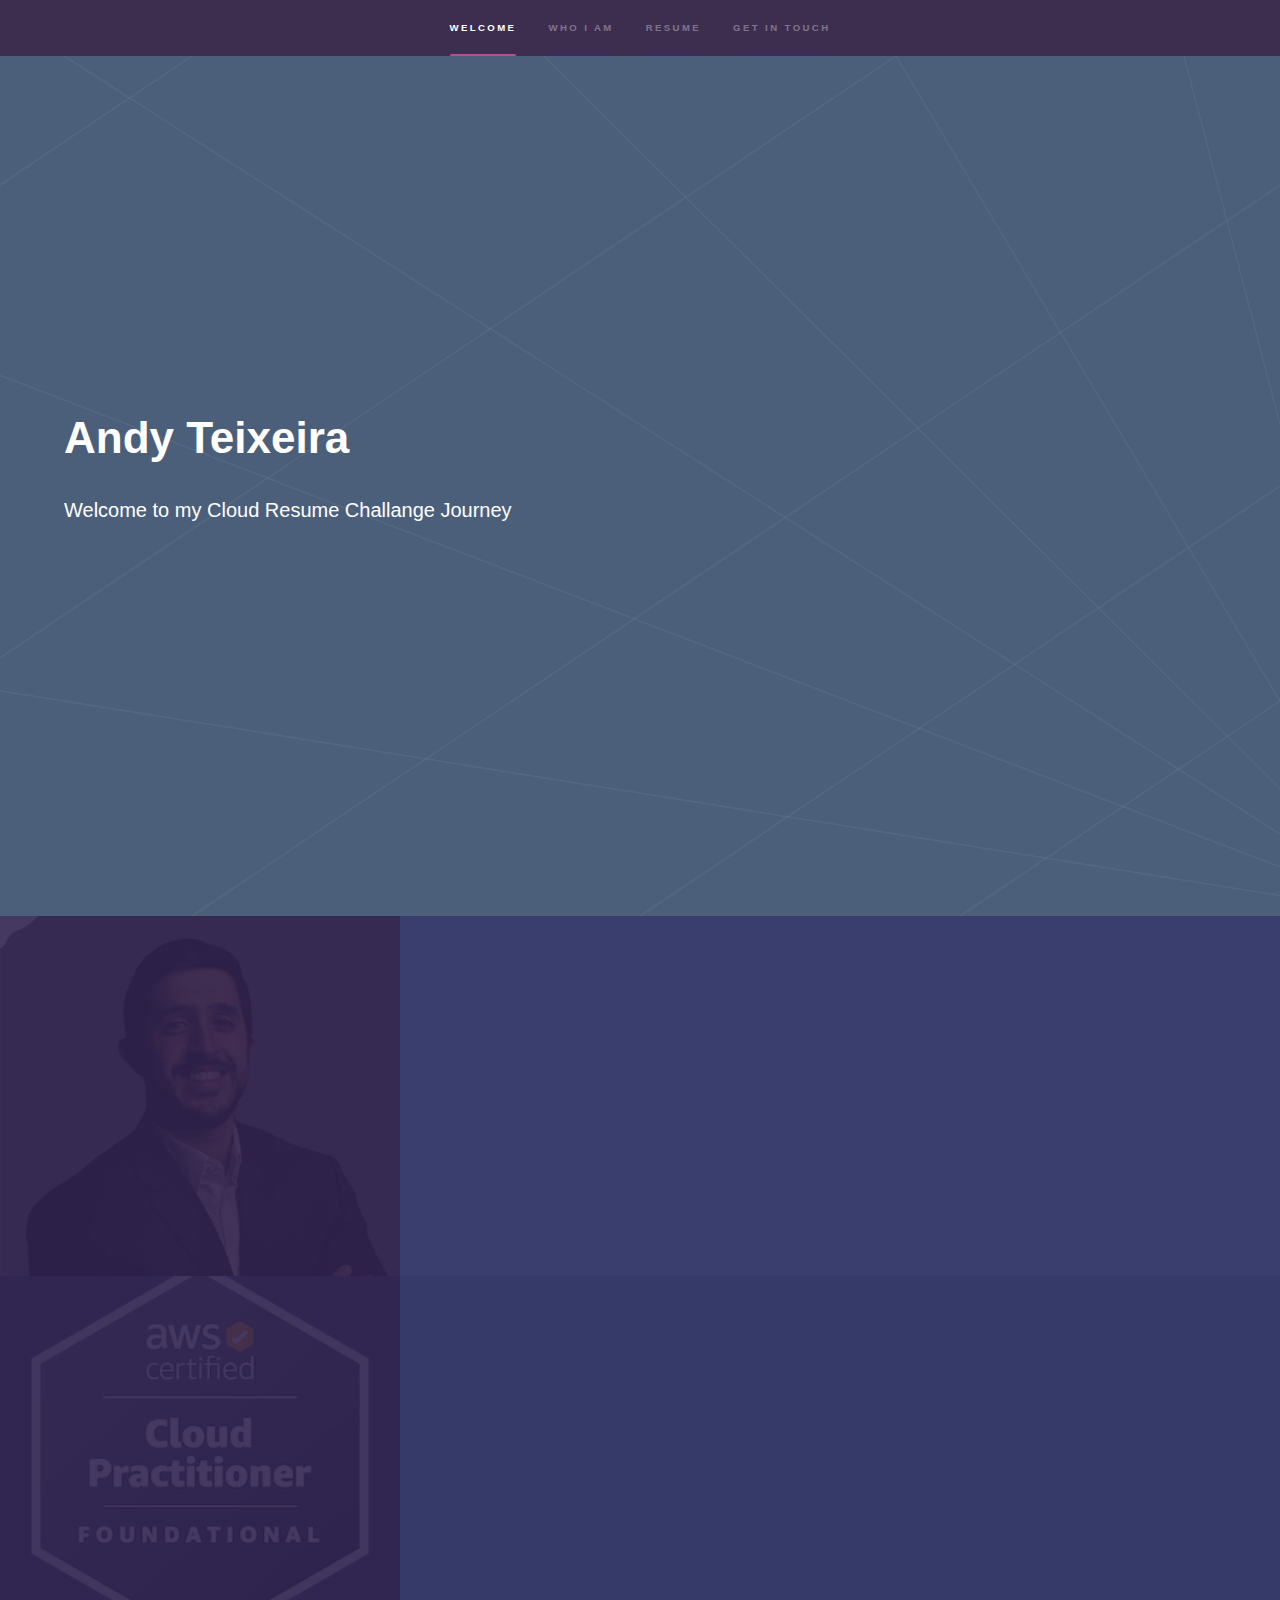
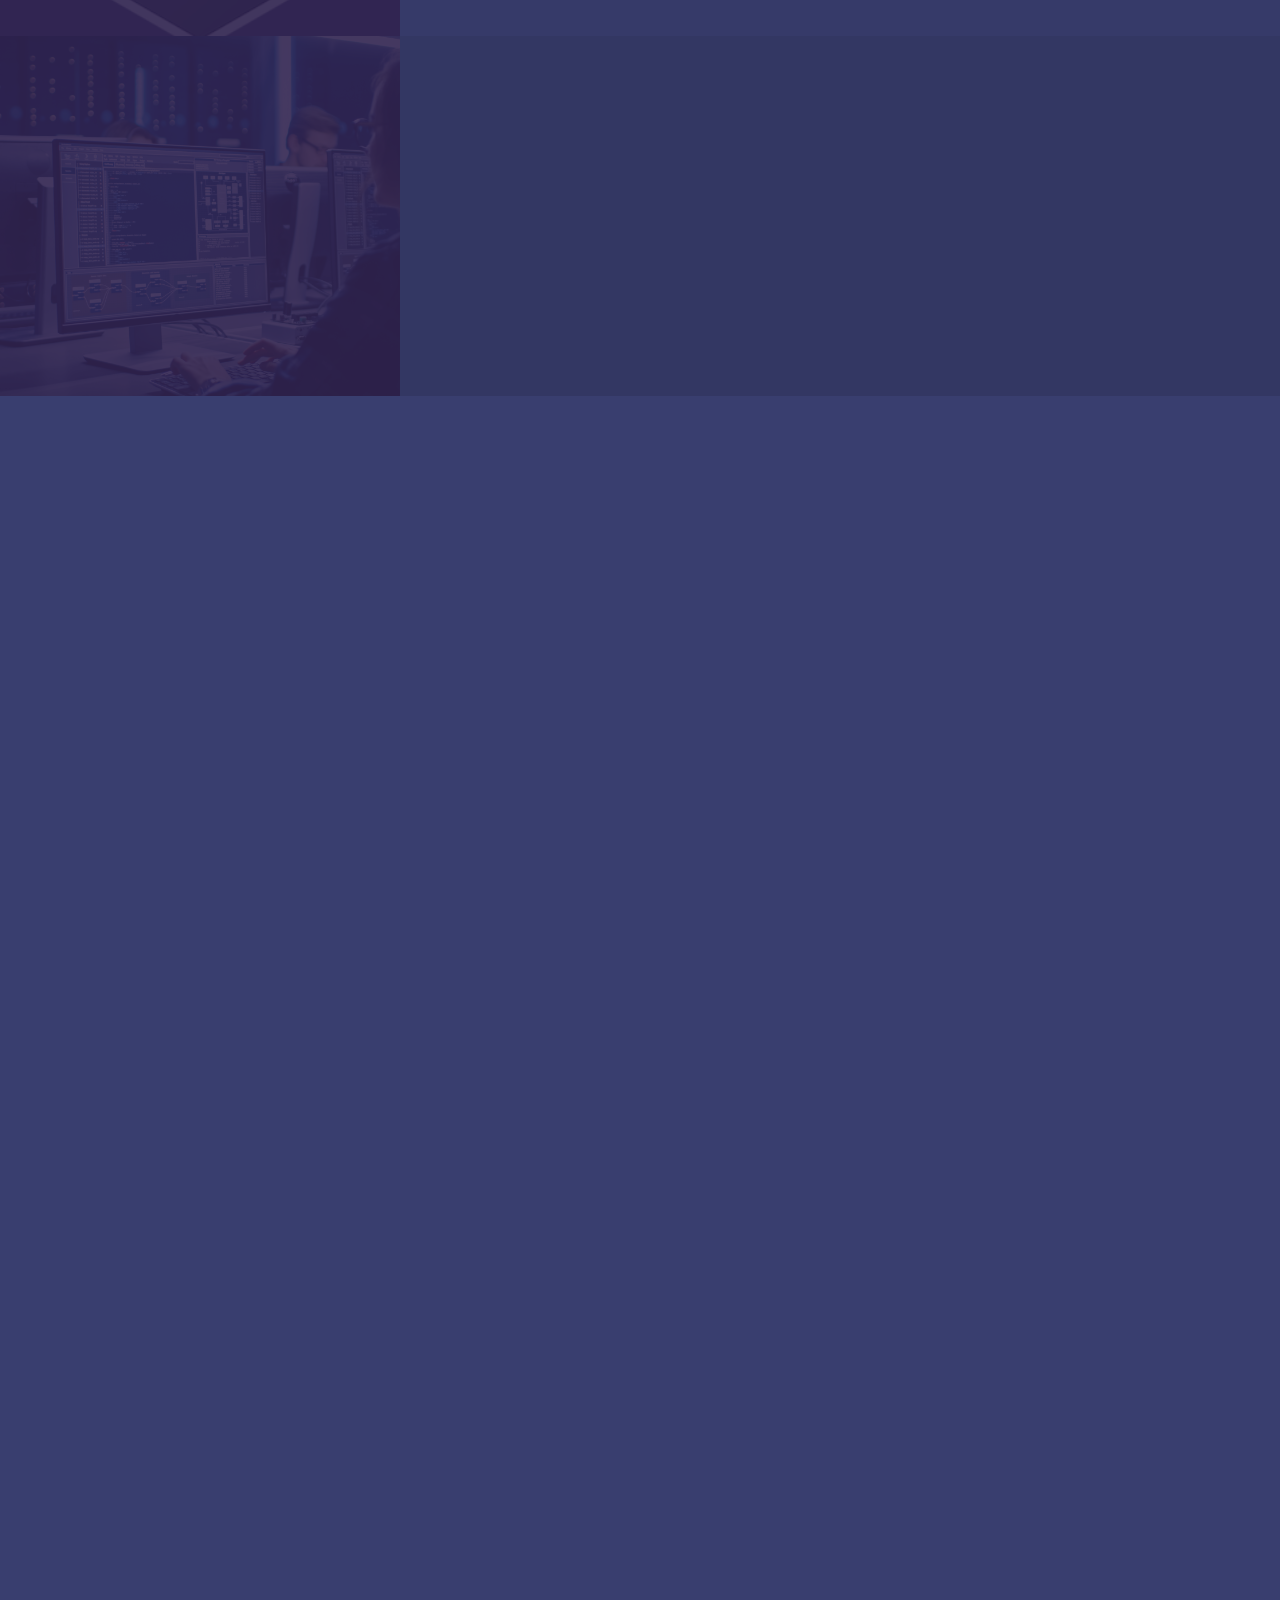
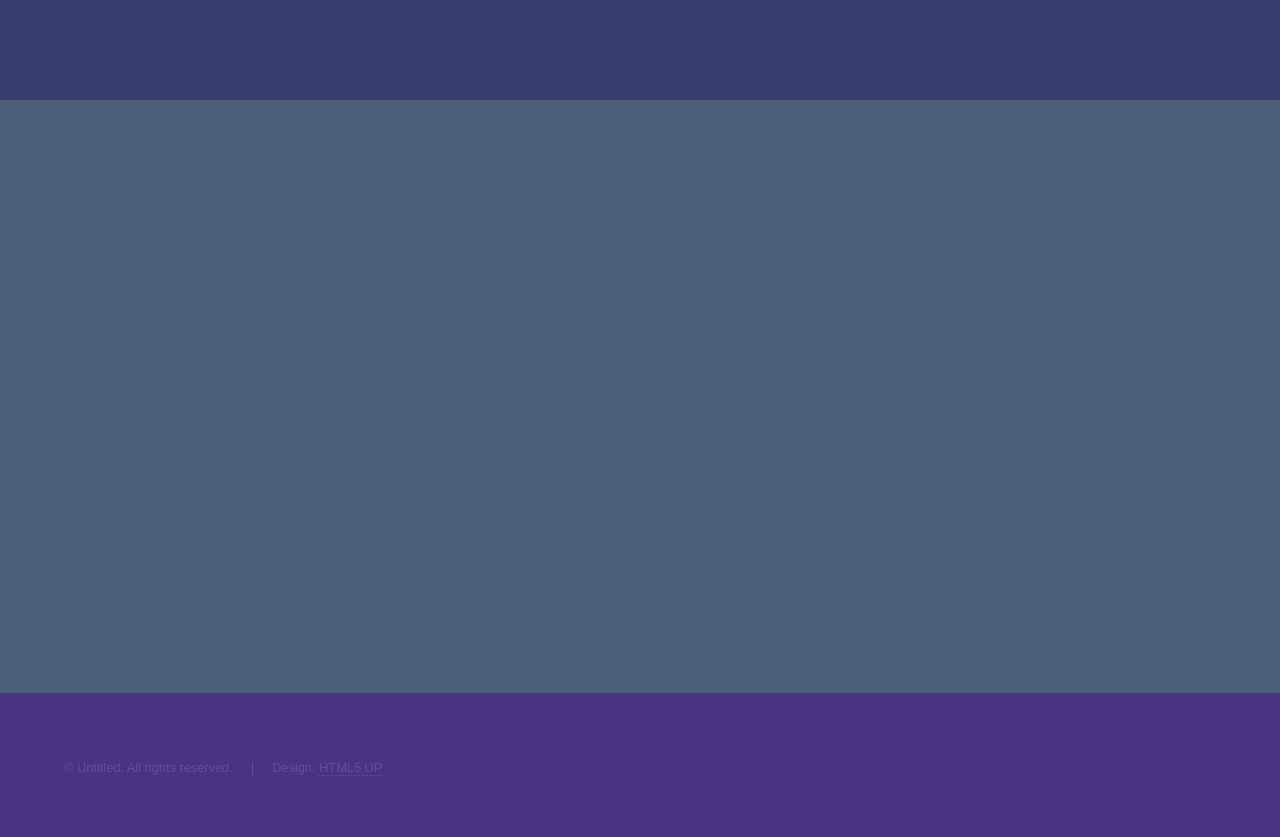
<file: index.html>
<!DOCTYPE HTML>
<!--
	Hyperspace by HTML5 UP
	html5up.net | @ajlkn
	Free for personal and commercial use under the CCA 3.0 license (html5up.net/license)
-->
<html>
	<head>
		<title>Cloud with Andy</title>
		<meta charset="utf-8" />
		<meta name="viewport" content="width=device-width, initial-scale=1, user-scalable=no" />
		<link rel="stylesheet" href="assets/css/main.css" />
		<noscript><link rel="stylesheet" href="assets/css/noscript.css" /></noscript>
	</head>
	<body class="is-preload">

		<!-- Sidebar -->
			<section id="sidebar">
				<div class="inner">
					<nav>
						<ul>
							<li><a href="#intro">Welcome</a></li>
							<li><a href="#one">Who I am</a></li>
							<li><a href="#two">Resume</a></li>
							<li><a href="#three">Get in touch</a></li>
						</ul>
					</nav>
				</div>
			</section>

		<!-- Wrapper -->
			<div id="wrapper">

				<!-- Intro -->
					<section id="intro" class="wrapper style1 fullscreen fade-up">
						<div class="inner">
							<h1>Andy Teixeira</h1>
							<p>Welcome to my Cloud Resume Challange Journey</p>
							<ul class="actions">
								<!-- <li><a href="generic.html" class="button scrolly">Learn more</a></li>-->
							</ul>
						</div>
					</section>

				<!-- One -->
					<section id="one" class="wrapper style2 spotlights">
						<section>
							<a href="#" class="image"><img src="images/pic02.jpg" alt="" data-position="center center" /></a>
							<div class="content">
								<div class="inner">
									<h2>From Security Guard to IT Helpdesk to Cloud Security</h2>
									<p>With 3+ years in IT and over 15 years in customer service, I am making my transition over to Cloud Security</p>
									<ul class="actions">
										<!--<li><a href="generic.html" class="button">Learn more</a></li> -->
									</ul>
								</div>
							</div>
						</section>
						<section>
							<a href="https://www.credly.com/badges/611b1ac8-170c-4abe-8a6a-1a7ada5a5524/public_url" class="image"><img src="images/pic01.jpg" alt="" data-position="center" /></a>
							<div class="content">
								<div class="inner">
									<h2>AWS Certified Cloud Practitioner</h2>
									<p>After a couple months of studying and lots of hard work here is my first of many AWS Certifications</p>
									<ul class="actions">
										<!-- <li><a href="generic.html" class="button">Learn more</a></li> -->
									</ul>
								</div>
							</div>
						</section>
						 <section>
							<a href="https://andyteixeirait.tech/" class="image"><img src="images/pic03.jpg" alt="" data-position="25% 25%" /></a>
							<div class="content">
								<div class="inner">
									<h2>Personal Blog</h2>
									<p> Here is where I will have all of my posts regarding this project</p>
									<ul class="actions">
										<!--<li><a href="generic.html" class="button">Learn more</a></li>-->
									</ul>
								</div>
							</div> 
						</section>
					</section> 

				<!-- Two -->
					<section id="two" class="wrapper style3 fade-up">
						<div class="inner">
							<h2>Resume</h2>
							<p>Here is a quick look at my skills and experience</p>
							<div class="features">
								<section>
									<span class="icon solid major fa-briefcase"></span>
									<h3>Work Experience</h3>
									<p>MBC Managed IT Services - Helpdesk Technician<br>
									   Secure Surveillance (Contract) - Installation Technician <br>
									   De La Salle College- Helpdesk Technician </p>
								</section>
								<section>
									<span class="icon solid major fa-school"></span>
									<h3>Education</h3>
									<p>Police Foundations | Seneca College, King Campus</p>
								</section>
								<section>
									<span class="icon solid major fa-cog"></span>
									<h3>Projects</h3>
									<p> <ul>
										<li>WordPress Website Creation- andyteixeirait.tech</li>
										<li>Cybersecurity Home Lab</li>
										<li>Cloud Resume Challenge</li>
										<li>Python Scripting: Random Password Generator</li>
									   </ul>
									</p>
								</section>
								<section>
									<span class="icon solid major fa-book"></span>
									<h3>Certifications</h3>
									<p>
										<ul>
											<li>AWS Cloud Practitioner</li>
	                                        <li>Certified in Cybersecurity (CC)</li>
											<li>CompTIA A+</li>
											<li>CompTIA Network+</li>
											<li>CompTIA Security+</li>
											<li>Google Cybersecurity Professional</li>
										</ul>
									</p>
									 
								</section>
								<section>
									<span class="icon solid major fa-user"></span>
									<h3>Personal Interests</h3>
									<p>Stand-up comedy, Movies, Sports, fitness/nutrition, self-development</p>
								</section>
								<section>
									<span class="icon major fa-gem"></span>
									<h3>Skills Obtained</h3>
									<p><ul>
										<li>Customer service</li>
										<li>Documentation / Technical writing</li>
										<li>End-User Training</li>
										<li>Microsoft Azure</li>
										<li>Network Troubleshooting</li>
										<li>Problem-solving</li>
										<li>Remote Desktop Support</li>
										<li>Software installation and configuration</li>
										<li>AWS Cloud</li>
										<li>Technical Troubleshooting</li>
										<li>Windows Active Directory</li>
									   </ul>
									</p>
								</section>
							</div>
							<ul class="actions">
								<!--<li><a href="generic.html" class="button">Learn more</a></li>-->
							</ul>
						</div>
					</section>

				<!-- Three -->
					<section id="three" class="wrapper style1 fade-up">
						<div class="inner">
							<h2>Get in Touch</h2>
							<p></p>
							<div class="split style1">
								<section>
									<form method="post" action="#">
										<div class="fields">
											<div class="field half">
												<label for="name">Name</label>
												<input type="text" name="name" id="name" />
											</div>
											<div class="field half">
												<label for="email">Email</label>
												<input type="text" name="email" id="email" />
											</div>
											<div class="field">
												<label for="message">Message</label>
												<textarea name="message" id="message" rows="5"></textarea>
											</div>
										</div>
										<ul class="actions">
											<li><a href="" class="button submit">Send Message</a></li>
										</ul>
									</form>
								</section>
								<section>
									<ul class="contact">
										<li>
											<h3>Address</h3>
											<span>Toronto, ON
											</span>
										</li>
										<li>
											<h3>Email</h3>
											<a href="#">andyteixeira.it@gmail.com</a>
										</li>
										<li>
											<h3></h3>
											<span></span>
										</li>
										<li>
											<h3>Social</h3>
											<ul class="icons">
												<!--<li><a href="#" class="icon brands fa-facebook-f"><span class="label">Facebook</span></a></li> -->
												<li><a href="https://github.com/Anngboy" class="icon brands fa-github"><span class="label">GitHub</span></a></li>
												<!--<li><a href="#" class="icon brands fa-instagram"><span class="label">Instagram</span></a></li> -->
												<li><a href="www.linkedin.com/in/andy-teixeira-586299212" class="icon brands fa-linkedin-in"><span class="label">LinkedIn</span></a></li>
											</ul>
										</li>
									</ul>
								</section>
							</div>
						</div>
					</section>

			</div>

		<!-- Footer -->
			<footer id="footer" class="wrapper style1-alt">
				<div class="inner">
					<ul class="menu">
						<li>&copy; Untitled. All rights reserved.</li><li>Design: <a href="http://html5up.net">HTML5 UP</a></li>
					</ul>
				</div>
			</footer>

		<!-- Scripts -->
			<script src="assets/js/jquery.min.js"></script>
			<script src="assets/js/jquery.scrollex.min.js"></script>
			<script src="assets/js/jquery.scrolly.min.js"></script>
			<script src="assets/js/browser.min.js"></script>
			<script src="assets/js/breakpoints.min.js"></script>
			<script src="assets/js/util.js"></script>
			<script src="assets/js/main.js"></script>

	</body>
</html>
</file>
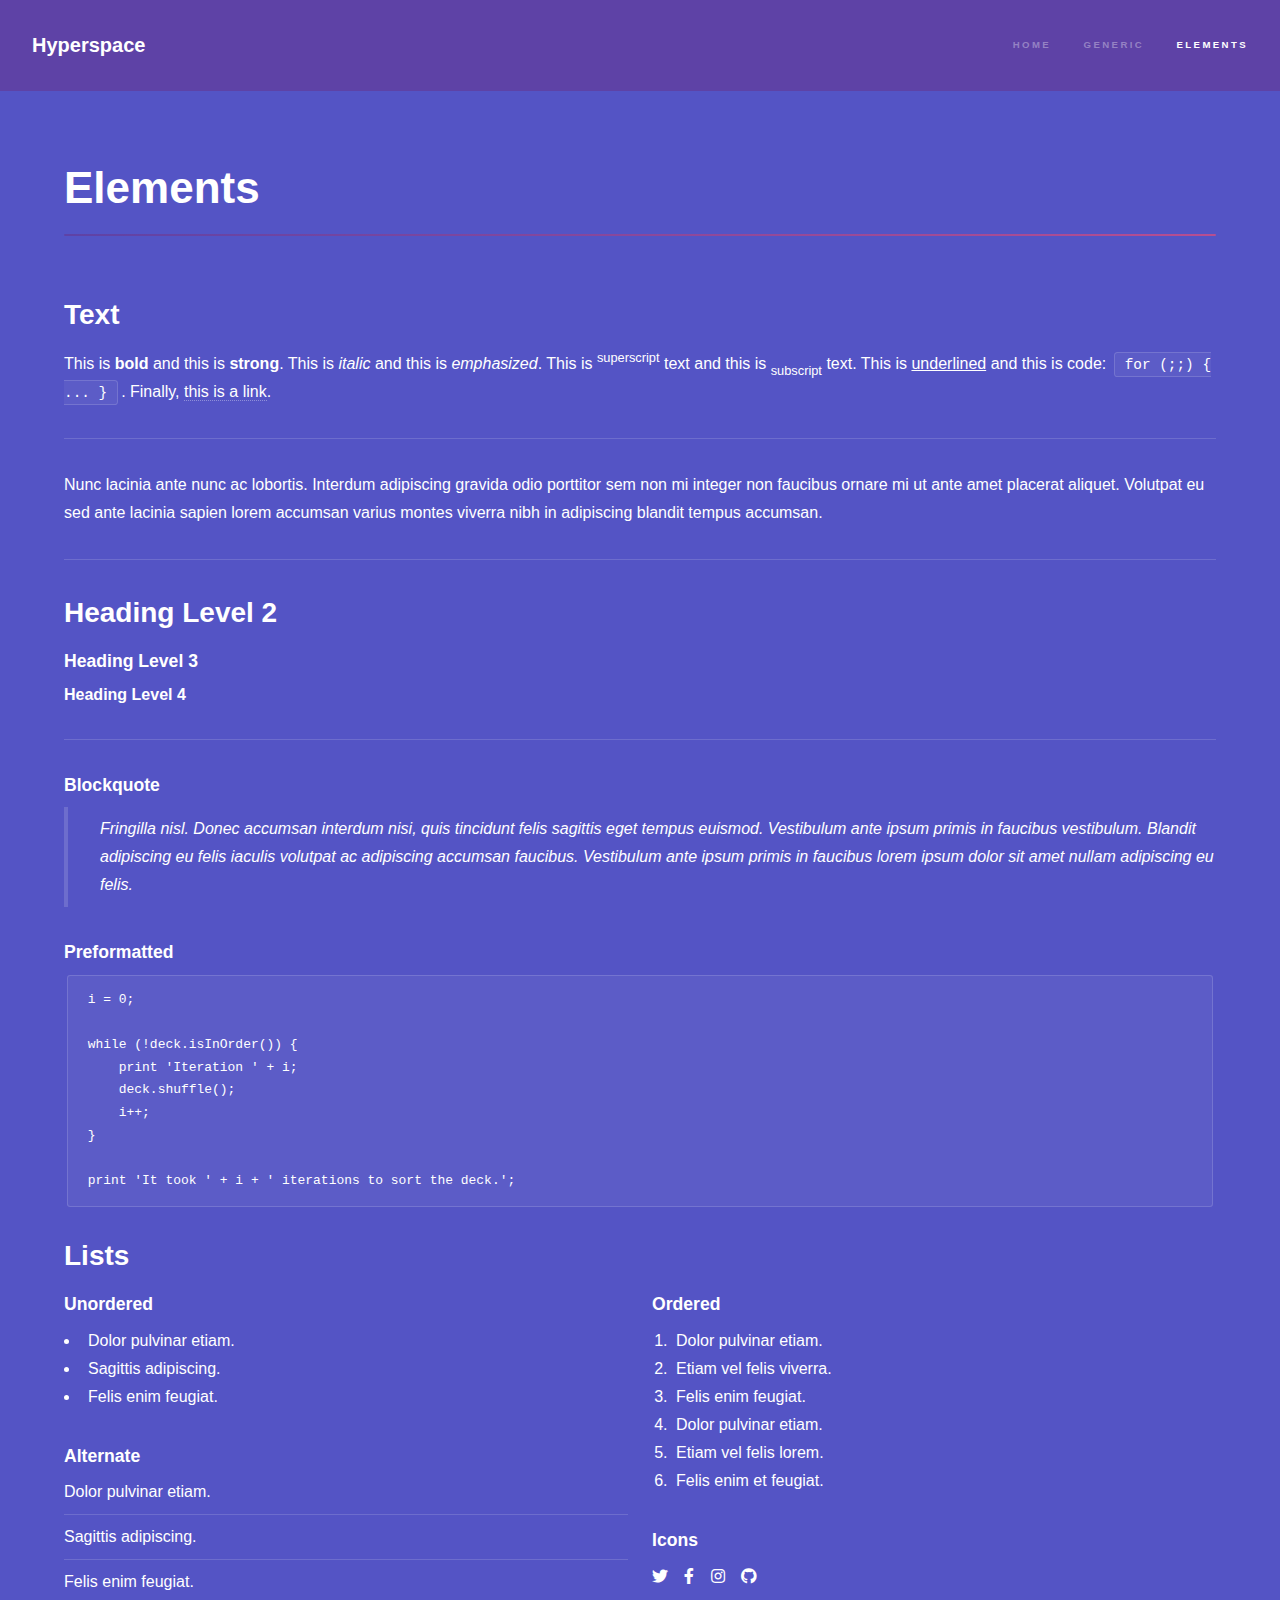
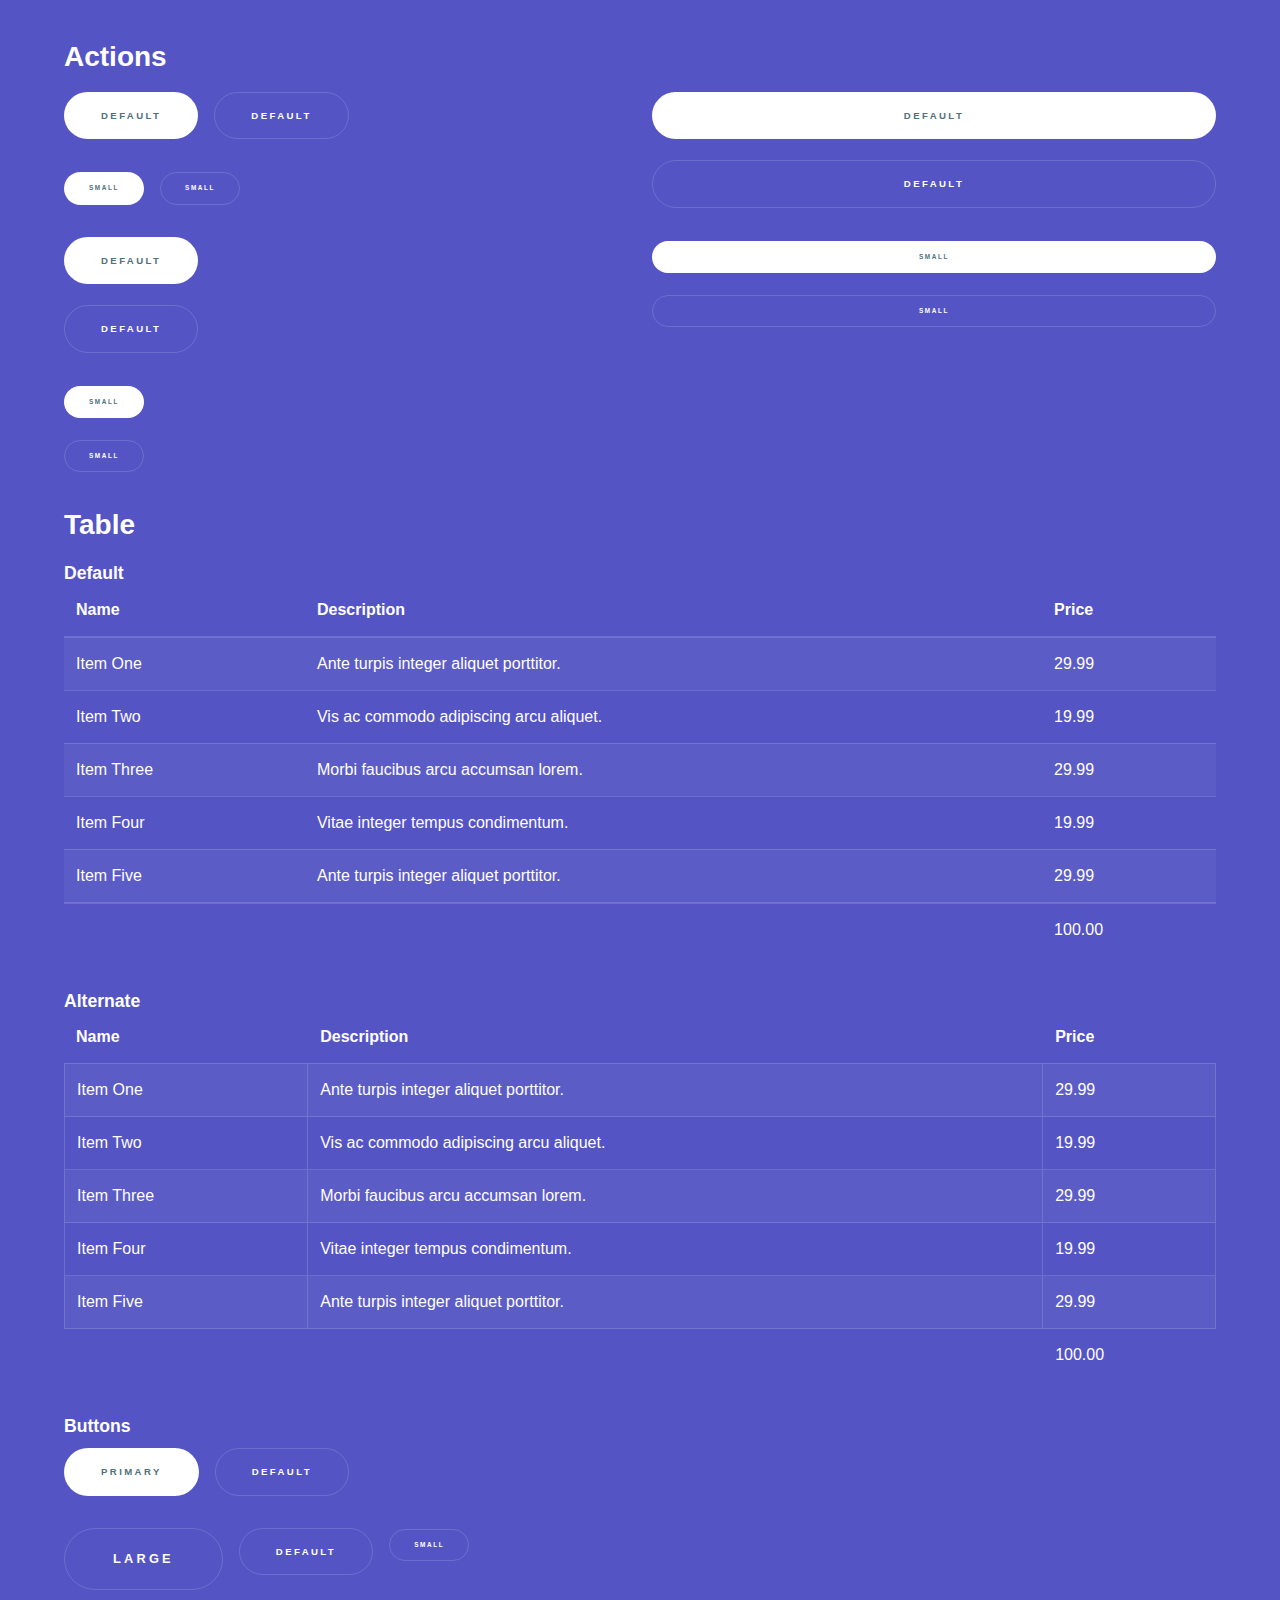
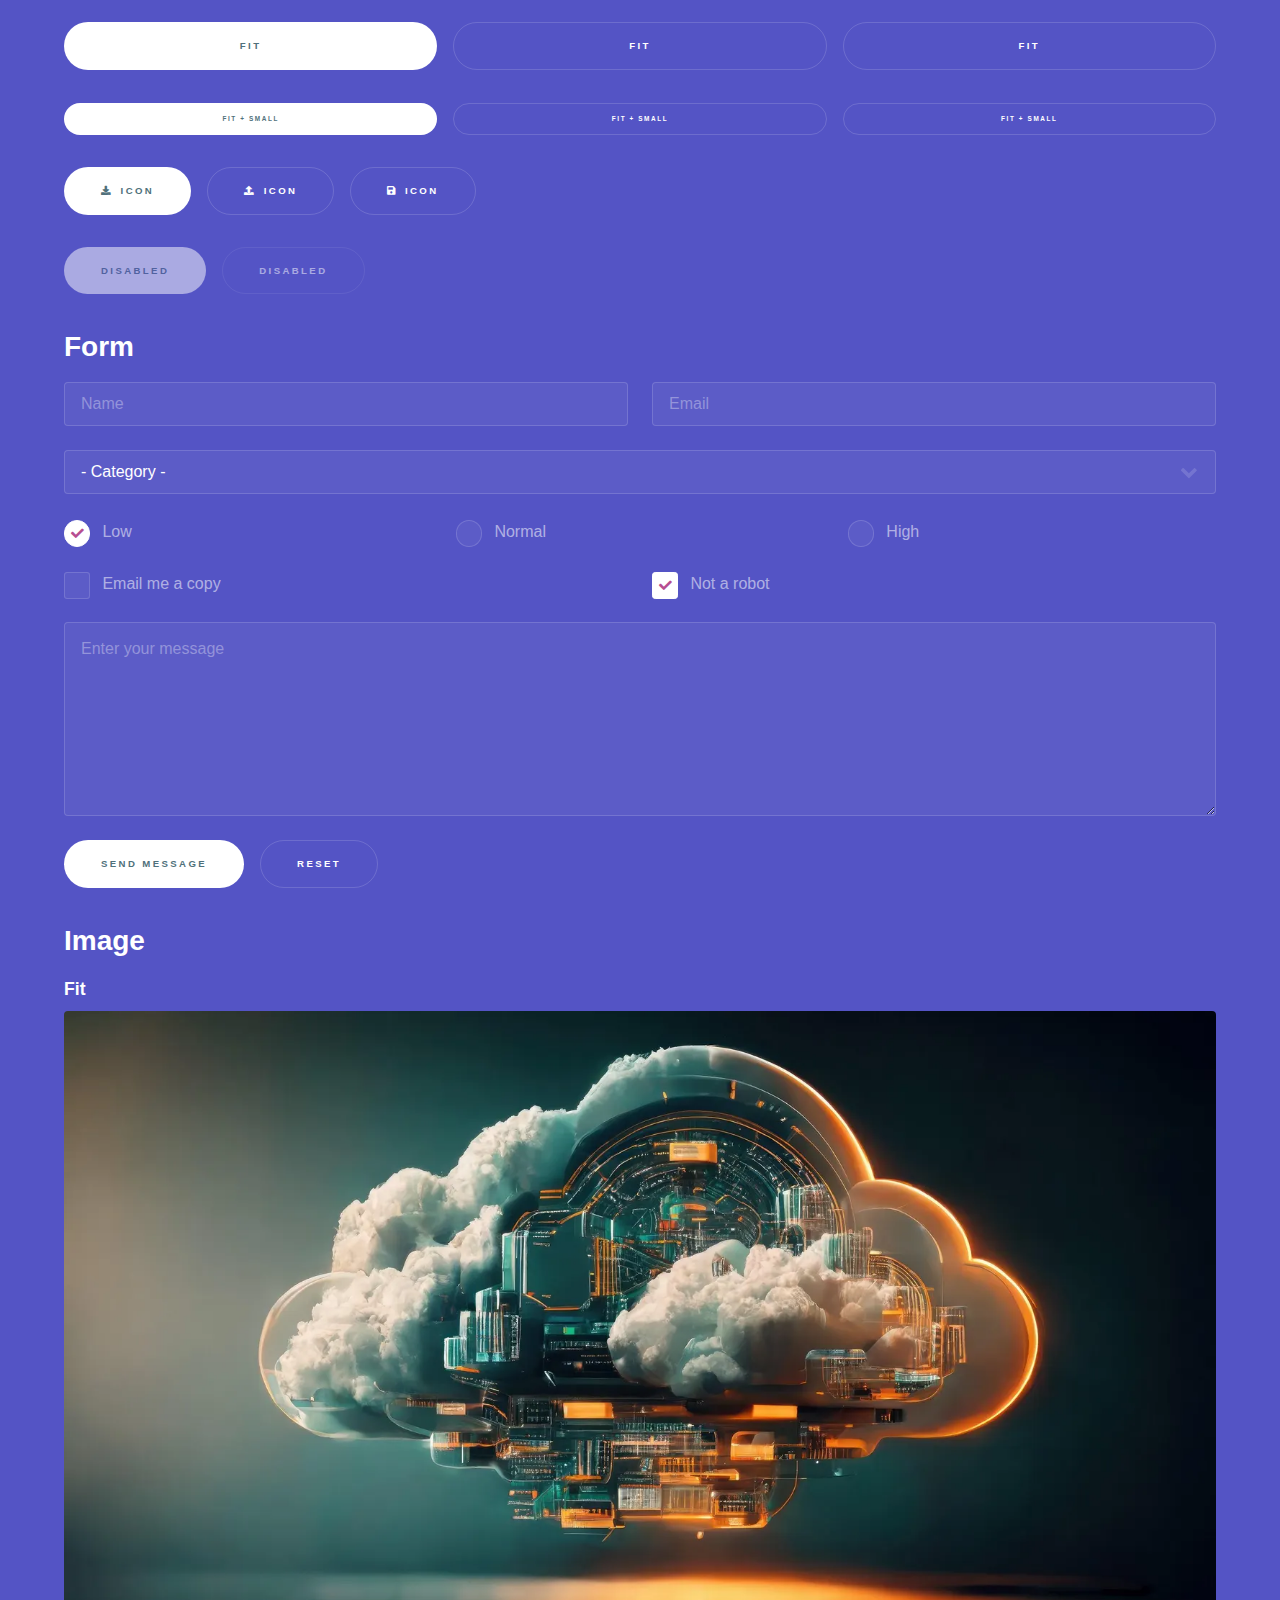
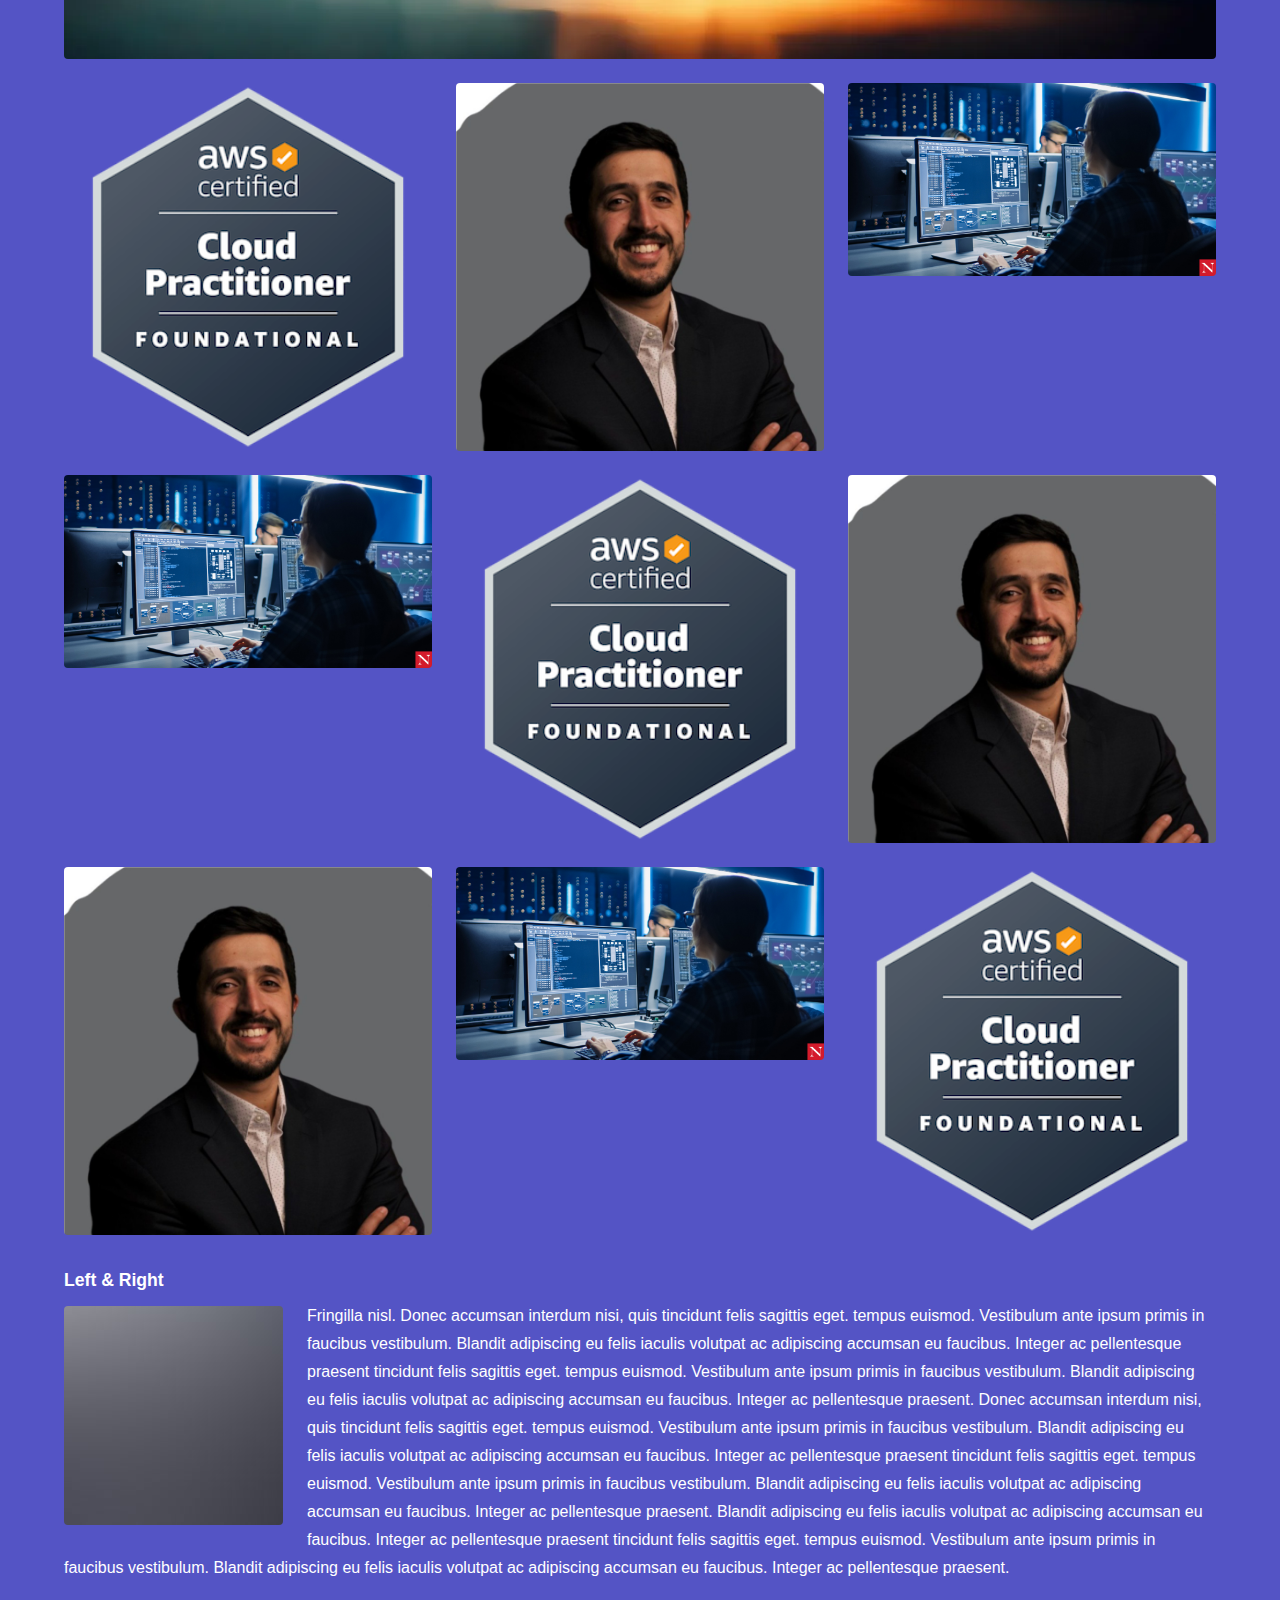
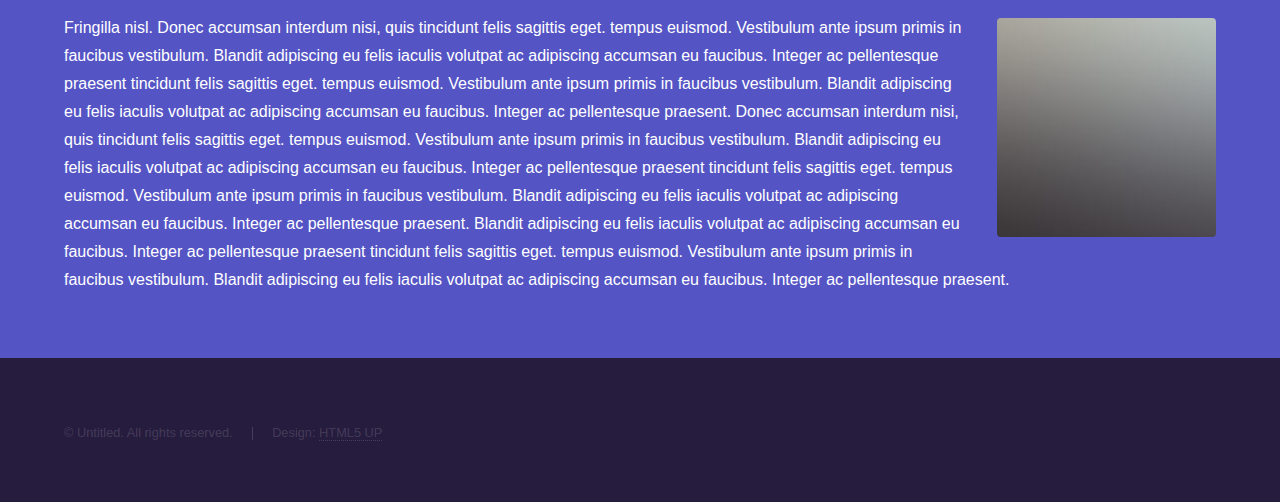
<file: elements.html>
<!DOCTYPE HTML>
<!--
	Hyperspace by HTML5 UP
	html5up.net | @ajlkn
	Free for personal and commercial use under the CCA 3.0 license (html5up.net/license)
-->
<html>
	<head>
		<title>Elements - Hyperspace by HTML5 UP</title>
		<meta charset="utf-8" />
		<meta name="viewport" content="width=device-width, initial-scale=1, user-scalable=no" />
		<link rel="stylesheet" href="assets/css/main.css" />
		<noscript><link rel="stylesheet" href="assets/css/noscript.css" /></noscript>
	</head>
	<body class="is-preload">

		<!-- Header -->
			<header id="header">
				<a href="index.html" class="title">Hyperspace</a>
				<nav>
					<ul>
						<li><a href="index.html">Home</a></li>
						<li><a href="generic.html">Generic</a></li>
						<li><a href="elements.html"  class="active">Elements</a></li>
					</ul>
				</nav>
			</header>

		<!-- Wrapper -->
			<div id="wrapper">

				<!-- Main -->
					<section id="main" class="wrapper">
						<div class="inner">
							<h1 class="major">Elements</h1>

							<!-- Text -->
								<section>
									<h2>Text</h2>
									<p>This is <b>bold</b> and this is <strong>strong</strong>. This is <i>italic</i> and this is <em>emphasized</em>.
									This is <sup>superscript</sup> text and this is <sub>subscript</sub> text.
									This is <u>underlined</u> and this is code: <code>for (;;) { ... }</code>. Finally, <a href="#">this is a link</a>.</p>
									<hr />
									<p>Nunc lacinia ante nunc ac lobortis. Interdum adipiscing gravida odio porttitor sem non mi integer non faucibus ornare mi ut ante amet placerat aliquet. Volutpat eu sed ante lacinia sapien lorem accumsan varius montes viverra nibh in adipiscing blandit tempus accumsan.</p>
									<hr />
									<h2>Heading Level 2</h2>
									<h3>Heading Level 3</h3>
									<h4>Heading Level 4</h4>
									<hr />
									<h3>Blockquote</h3>
									<blockquote>Fringilla nisl. Donec accumsan interdum nisi, quis tincidunt felis sagittis eget tempus euismod. Vestibulum ante ipsum primis in faucibus vestibulum. Blandit adipiscing eu felis iaculis volutpat ac adipiscing accumsan faucibus. Vestibulum ante ipsum primis in faucibus lorem ipsum dolor sit amet nullam adipiscing eu felis.</blockquote>
									<h3>Preformatted</h3>
									<pre><code>i = 0;

while (!deck.isInOrder()) {
    print 'Iteration ' + i;
    deck.shuffle();
    i++;
}

print 'It took ' + i + ' iterations to sort the deck.';</code></pre>
								</section>

							<!-- Lists -->
								<section>
									<h2>Lists</h2>
									<div class="row">
										<div class="col-6 col-12-medium">
											<h3>Unordered</h3>
											<ul>
												<li>Dolor pulvinar etiam.</li>
												<li>Sagittis adipiscing.</li>
												<li>Felis enim feugiat.</li>
											</ul>
											<h3>Alternate</h3>
											<ul class="alt">
												<li>Dolor pulvinar etiam.</li>
												<li>Sagittis adipiscing.</li>
												<li>Felis enim feugiat.</li>
											</ul>
										</div>
										<div class="col-6 col-12-medium">
											<h3>Ordered</h3>
											<ol>
												<li>Dolor pulvinar etiam.</li>
												<li>Etiam vel felis viverra.</li>
												<li>Felis enim feugiat.</li>
												<li>Dolor pulvinar etiam.</li>
												<li>Etiam vel felis lorem.</li>
												<li>Felis enim et feugiat.</li>
											</ol>
											<h3>Icons</h3>
											<ul class="icons">
												<li><a href="#" class="icon brands fa-twitter"><span class="label">Twitter</span></a></li>
												<li><a href="#" class="icon brands fa-facebook-f"><span class="label">Facebook</span></a></li>
												<li><a href="#" class="icon brands fa-instagram"><span class="label">Instagram</span></a></li>
												<li><a href="#" class="icon brands fa-github"><span class="label">Github</span></a></li>
											</ul>
										</div>
									</div>
									<h2>Actions</h2>
									<div class="row">
										<div class="col-6 col-12-medium">
											<ul class="actions">
												<li><a href="#" class="button primary">Default</a></li>
												<li><a href="#" class="button">Default</a></li>
											</ul>
											<ul class="actions small">
												<li><a href="#" class="button primary small">Small</a></li>
												<li><a href="#" class="button small">Small</a></li>
											</ul>
											<ul class="actions stacked">
												<li><a href="#" class="button primary">Default</a></li>
												<li><a href="#" class="button">Default</a></li>
											</ul>
											<ul class="actions stacked">
												<li><a href="#" class="button primary small">Small</a></li>
												<li><a href="#" class="button small">Small</a></li>
											</ul>
										</div>
										<div class="col-6 col-12-medium">
											<ul class="actions stacked">
												<li><a href="#" class="button primary fit">Default</a></li>
												<li><a href="#" class="button fit">Default</a></li>
											</ul>
											<ul class="actions stacked">
												<li><a href="#" class="button primary small fit">Small</a></li>
												<li><a href="#" class="button small fit">Small</a></li>
											</ul>
										</div>
									</div>
								</section>

							<!-- Table -->
								<section>
									<h2>Table</h2>
									<h3>Default</h3>
									<div class="table-wrapper">
										<table>
											<thead>
												<tr>
													<th>Name</th>
													<th>Description</th>
													<th>Price</th>
												</tr>
											</thead>
											<tbody>
												<tr>
													<td>Item One</td>
													<td>Ante turpis integer aliquet porttitor.</td>
													<td>29.99</td>
												</tr>
												<tr>
													<td>Item Two</td>
													<td>Vis ac commodo adipiscing arcu aliquet.</td>
													<td>19.99</td>
												</tr>
												<tr>
													<td>Item Three</td>
													<td> Morbi faucibus arcu accumsan lorem.</td>
													<td>29.99</td>
												</tr>
												<tr>
													<td>Item Four</td>
													<td>Vitae integer tempus condimentum.</td>
													<td>19.99</td>
												</tr>
												<tr>
													<td>Item Five</td>
													<td>Ante turpis integer aliquet porttitor.</td>
													<td>29.99</td>
												</tr>
											</tbody>
											<tfoot>
												<tr>
													<td colspan="2"></td>
													<td>100.00</td>
												</tr>
											</tfoot>
										</table>
									</div>

									<h3>Alternate</h3>
									<div class="table-wrapper">
										<table class="alt">
											<thead>
												<tr>
													<th>Name</th>
													<th>Description</th>
													<th>Price</th>
												</tr>
											</thead>
											<tbody>
												<tr>
													<td>Item One</td>
													<td>Ante turpis integer aliquet porttitor.</td>
													<td>29.99</td>
												</tr>
												<tr>
													<td>Item Two</td>
													<td>Vis ac commodo adipiscing arcu aliquet.</td>
													<td>19.99</td>
												</tr>
												<tr>
													<td>Item Three</td>
													<td> Morbi faucibus arcu accumsan lorem.</td>
													<td>29.99</td>
												</tr>
												<tr>
													<td>Item Four</td>
													<td>Vitae integer tempus condimentum.</td>
													<td>19.99</td>
												</tr>
												<tr>
													<td>Item Five</td>
													<td>Ante turpis integer aliquet porttitor.</td>
													<td>29.99</td>
												</tr>
											</tbody>
											<tfoot>
												<tr>
													<td colspan="2"></td>
													<td>100.00</td>
												</tr>
											</tfoot>
										</table>
									</div>
								</section>

							<!-- Buttons -->
								<section>
									<h3>Buttons</h3>
									<ul class="actions">
										<li><a href="#" class="button primary">Primary</a></li>
										<li><a href="#" class="button">Default</a></li>
									</ul>
									<ul class="actions">
										<li><a href="#" class="button large">Large</a></li>
										<li><a href="#" class="button">Default</a></li>
										<li><a href="#" class="button small">Small</a></li>
									</ul>
									<ul class="actions fit">
										<li><a href="#" class="button primary fit">Fit</a></li>
										<li><a href="#" class="button fit">Fit</a></li>
										<li><a href="#" class="button fit">Fit</a></li>
									</ul>
									<ul class="actions fit small">
										<li><a href="#" class="button primary fit small">Fit + Small</a></li>
										<li><a href="#" class="button fit small">Fit + Small</a></li>
										<li><a href="#" class="button fit small">Fit + Small</a></li>
									</ul>
									<ul class="actions">
										<li><a href="#" class="button primary icon solid fa-download">Icon</a></li>
										<li><a href="#" class="button icon solid fa-upload">Icon</a></li>
										<li><a href="#" class="button icon solid fa-save">Icon</a></li>
									</ul>
									<ul class="actions">
										<li><span class="button primary disabled">Disabled</span></li>
										<li><span class="button disabled">Disabled</span></li>
									</ul>
								</section>

							<!-- Form -->
								<section>
									<h2>Form</h2>
									<form method="post" action="#">
										<div class="row gtr-uniform">
											<div class="col-6 col-12-xsmall">
												<input type="text" name="demo-name" id="demo-name" value="" placeholder="Name" />
											</div>
											<div class="col-6 col-12-xsmall">
												<input type="email" name="demo-email" id="demo-email" value="" placeholder="Email" />
											</div>
											<div class="col-12">
												<select name="demo-category" id="demo-category">
													<option value="">- Category -</option>
													<option value="1">Manufacturing</option>
													<option value="1">Shipping</option>
													<option value="1">Administration</option>
													<option value="1">Human Resources</option>
												</select>
											</div>
											<div class="col-4 col-12-small">
												<input type="radio" id="demo-priority-low" name="demo-priority" checked>
												<label for="demo-priority-low">Low</label>
											</div>
											<div class="col-4 col-12-small">
												<input type="radio" id="demo-priority-normal" name="demo-priority">
												<label for="demo-priority-normal">Normal</label>
											</div>
											<div class="col-4 col-12-small">
												<input type="radio" id="demo-priority-high" name="demo-priority">
												<label for="demo-priority-high">High</label>
											</div>
											<div class="col-6 col-12-small">
												<input type="checkbox" id="demo-copy" name="demo-copy">
												<label for="demo-copy">Email me a copy</label>
											</div>
											<div class="col-6 col-12-small">
												<input type="checkbox" id="demo-human" name="demo-human" checked>
												<label for="demo-human">Not a robot</label>
											</div>
											<div class="col-12">
												<textarea name="demo-message" id="demo-message" placeholder="Enter your message" rows="6"></textarea>
											</div>
											<div class="col-12">
												<ul class="actions">
													<li><input type="submit" value="Send Message" class="primary" /></li>
													<li><input type="reset" value="Reset" /></li>
												</ul>
											</div>
										</div>
									</form>
								</section>

							<!-- Image -->
								<section>
									<h2>Image</h2>
									<h3>Fit</h3>
									<div class="box alt">
										<div class="row gtr-uniform">
											<div class="col-12"><span class="image fit"><img src="images/pic04.jpg" alt="" /></span></div>
											<div class="col-4"><span class="image fit"><img src="images/pic01.jpg" alt="" /></span></div>
											<div class="col-4"><span class="image fit"><img src="images/pic02.jpg" alt="" /></span></div>
											<div class="col-4"><span class="image fit"><img src="images/pic03.jpg" alt="" /></span></div>
											<div class="col-4"><span class="image fit"><img src="images/pic03.jpg" alt="" /></span></div>
											<div class="col-4"><span class="image fit"><img src="images/pic01.jpg" alt="" /></span></div>
											<div class="col-4"><span class="image fit"><img src="images/pic02.jpg" alt="" /></span></div>
											<div class="col-4"><span class="image fit"><img src="images/pic02.jpg" alt="" /></span></div>
											<div class="col-4"><span class="image fit"><img src="images/pic03.jpg" alt="" /></span></div>
											<div class="col-4"><span class="image fit"><img src="images/pic01.jpg" alt="" /></span></div>
										</div>
									</div>
									<h3>Left &amp; Right</h3>
									<p><span class="image left"><img src="images/pic05.jpg" alt="" /></span>Fringilla nisl. Donec accumsan interdum nisi, quis tincidunt felis sagittis eget. tempus euismod. Vestibulum ante ipsum primis in faucibus vestibulum. Blandit adipiscing eu felis iaculis volutpat ac adipiscing accumsan eu faucibus. Integer ac pellentesque praesent tincidunt felis sagittis eget. tempus euismod. Vestibulum ante ipsum primis in faucibus vestibulum. Blandit adipiscing eu felis iaculis volutpat ac adipiscing accumsan eu faucibus. Integer ac pellentesque praesent. Donec accumsan interdum nisi, quis tincidunt felis sagittis eget. tempus euismod. Vestibulum ante ipsum primis in faucibus vestibulum. Blandit adipiscing eu felis iaculis volutpat ac adipiscing accumsan eu faucibus. Integer ac pellentesque praesent tincidunt felis sagittis eget. tempus euismod. Vestibulum ante ipsum primis in faucibus vestibulum. Blandit adipiscing eu felis iaculis volutpat ac adipiscing accumsan eu faucibus. Integer ac pellentesque praesent. Blandit adipiscing eu felis iaculis volutpat ac adipiscing accumsan eu faucibus. Integer ac pellentesque praesent tincidunt felis sagittis eget. tempus euismod. Vestibulum ante ipsum primis in faucibus vestibulum. Blandit adipiscing eu felis iaculis volutpat ac adipiscing accumsan eu faucibus. Integer ac pellentesque praesent.</p>
									<p><span class="image right"><img src="images/pic06.jpg" alt="" /></span>Fringilla nisl. Donec accumsan interdum nisi, quis tincidunt felis sagittis eget. tempus euismod. Vestibulum ante ipsum primis in faucibus vestibulum. Blandit adipiscing eu felis iaculis volutpat ac adipiscing accumsan eu faucibus. Integer ac pellentesque praesent tincidunt felis sagittis eget. tempus euismod. Vestibulum ante ipsum primis in faucibus vestibulum. Blandit adipiscing eu felis iaculis volutpat ac adipiscing accumsan eu faucibus. Integer ac pellentesque praesent. Donec accumsan interdum nisi, quis tincidunt felis sagittis eget. tempus euismod. Vestibulum ante ipsum primis in faucibus vestibulum. Blandit adipiscing eu felis iaculis volutpat ac adipiscing accumsan eu faucibus. Integer ac pellentesque praesent tincidunt felis sagittis eget. tempus euismod. Vestibulum ante ipsum primis in faucibus vestibulum. Blandit adipiscing eu felis iaculis volutpat ac adipiscing accumsan eu faucibus. Integer ac pellentesque praesent. Blandit adipiscing eu felis iaculis volutpat ac adipiscing accumsan eu faucibus. Integer ac pellentesque praesent tincidunt felis sagittis eget. tempus euismod. Vestibulum ante ipsum primis in faucibus vestibulum. Blandit adipiscing eu felis iaculis volutpat ac adipiscing accumsan eu faucibus. Integer ac pellentesque praesent.</p>
								</section>

						</div>
					</section>

			</div>

		<!-- Footer -->
			<footer id="footer" class="wrapper alt">
				<div class="inner">
					<ul class="menu">
						<li>&copy; Untitled. All rights reserved.</li><li>Design: <a href="http://html5up.net">HTML5 UP</a></li>
					</ul>
				</div>
			</footer>

		<!-- Scripts -->
			<script src="assets/js/jquery.min.js"></script>
			<script src="assets/js/jquery.scrollex.min.js"></script>
			<script src="assets/js/jquery.scrolly.min.js"></script>
			<script src="assets/js/browser.min.js"></script>
			<script src="assets/js/breakpoints.min.js"></script>
			<script src="assets/js/util.js"></script>
			<script src="assets/js/main.js"></script>

	</body>
</html>
</file>
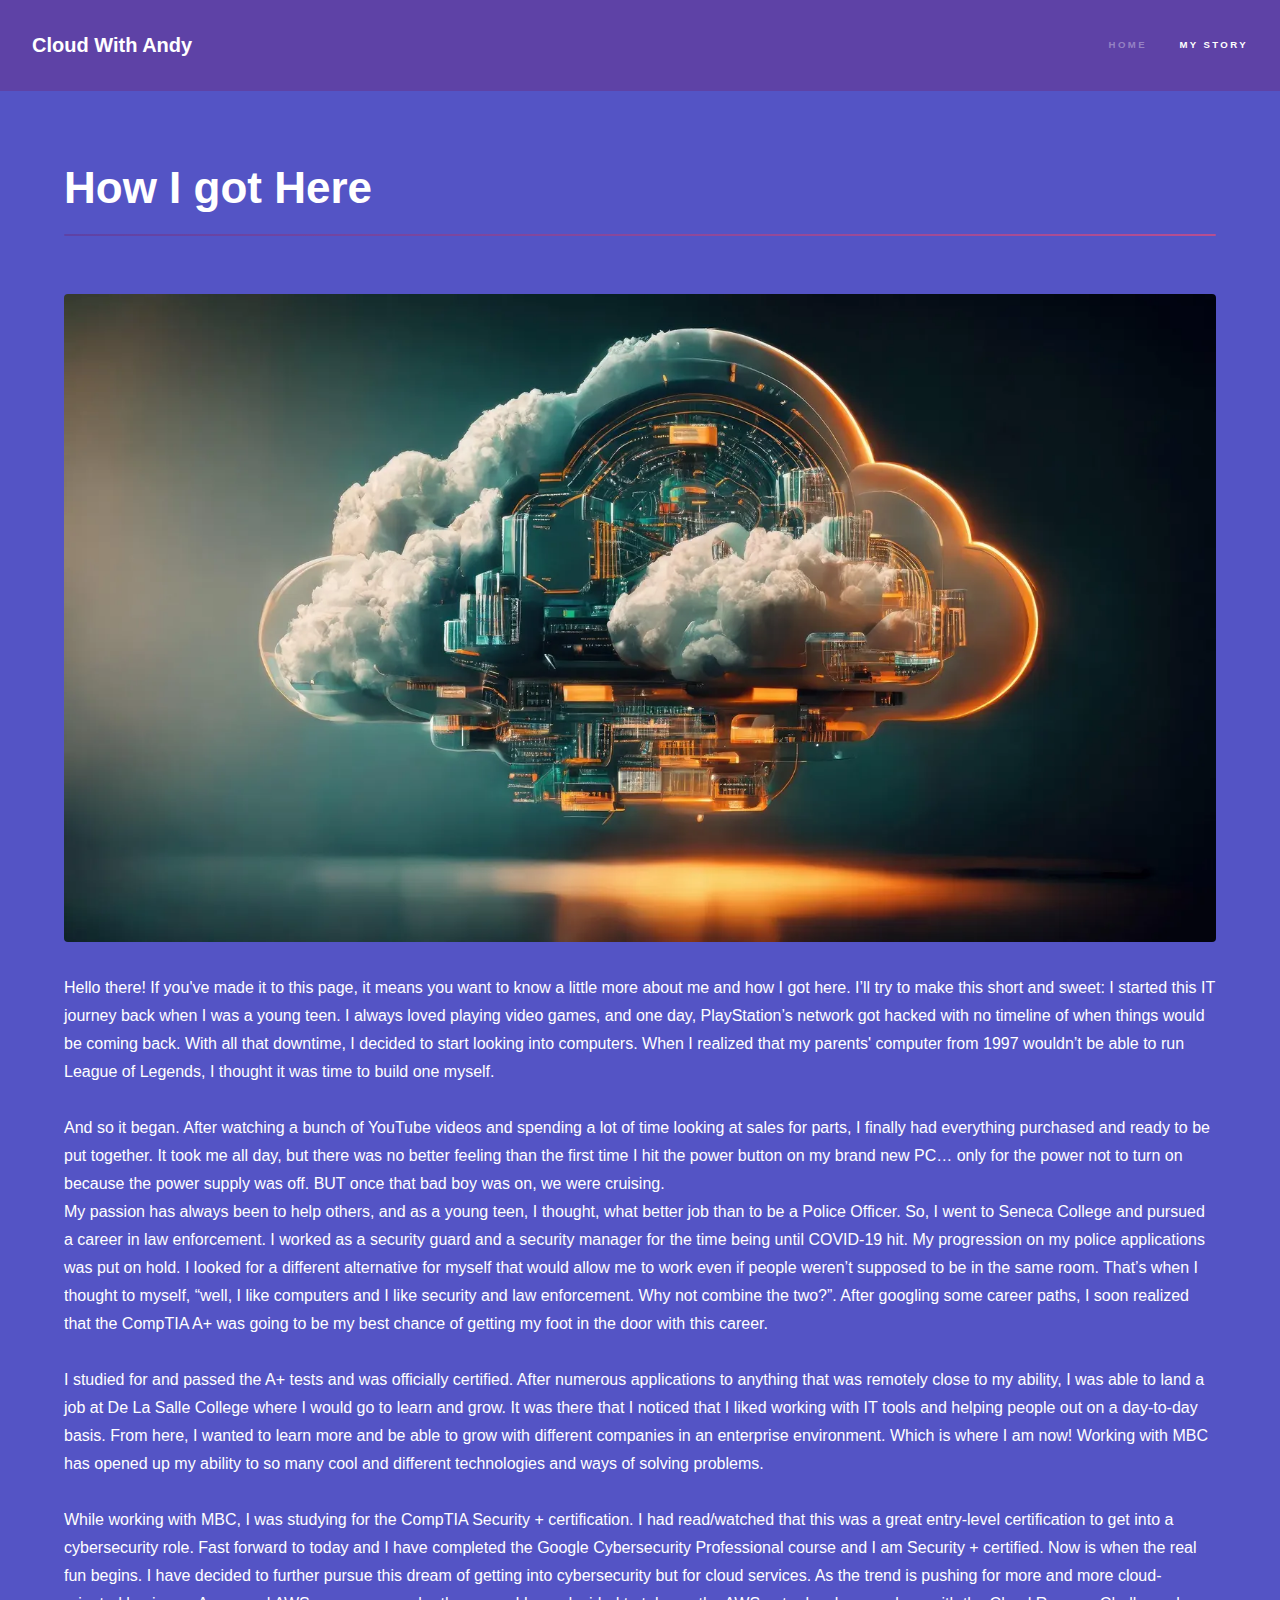
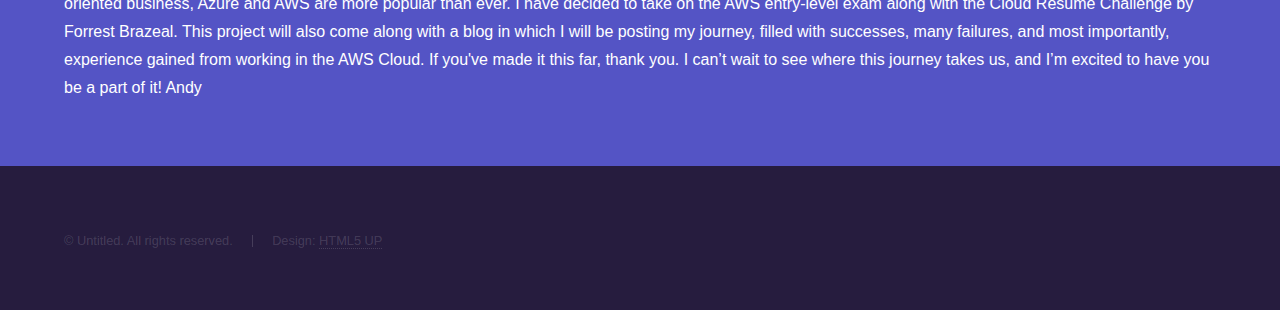
<file: generic.html>
<!DOCTYPE HTML>
<!--
	Hyperspace by HTML5 UP
	html5up.net | @ajlkn
	Free for personal and commercial use under the CCA 3.0 license (html5up.net/license)
-->
<html>
	<head>
		<title>Generic - Hyperspace by HTML5 UP</title>
		<meta charset="utf-8" />
		<meta name="viewport" content="width=device-width, initial-scale=1, user-scalable=no" />
		<link rel="stylesheet" href="assets/css/main.css" />
		<noscript><link rel="stylesheet" href="assets/css/noscript.css" /></noscript>
	</head>
	<body class="is-preload">

		<!-- Header -->
			<header id="header">
				<a href="index.html" class="title">Cloud With Andy</a>
				<nav>
					<ul>
						<li><a href="index.html">Home</a></li>
						<li><a href="generic.html" class="active">My Story</a></li>
						<!--<li><a href="elements.html">Elements</a></li>-->
					</ul>
				</nav>
			</header>

		<!-- Wrapper -->
			<div id="wrapper">

				<!-- Main -->
					<section id="main" class="wrapper">
						<div class="inner">
							<h1 class="major">How I got Here</h1>
							<span class="image fit"><img src="images/pic04.jpg" alt="" /></span>
							<p>Hello there! If you've made it to this page, it means you want to know a little more about me and how I got here. I’ll try to make this short and sweet: I started this IT journey back when I was a young teen. I always loved playing video games, and one day, PlayStation’s network got hacked with no timeline of when things would be coming back. With all that downtime, I decided to start looking into computers. When I realized that my parents' computer from 1997 wouldn’t be able to run League of Legends, I thought it was time to build one myself.<br><br>

								And so it began. After watching a bunch of YouTube videos and spending a lot of time looking at sales for parts, I finally had everything purchased and ready to be put together. It took me all day, but there was no better feeling than the first time I hit the power button on my brand new PC… only for the power not to turn on because the power supply was off. BUT once that bad boy was on, we were cruising.<br>
								
								My passion has always been to help others, and as a young teen, I thought, what better job than to be a Police Officer. So, I went to Seneca College and pursued a career in law enforcement. I worked as a security guard and a security manager for the time being until COVID-19 hit. My progression on my police applications was put on hold. I looked for a different alternative for myself that would allow me to work even if people weren’t supposed to be in the same room. That’s when I thought to myself, “well, I like computers and I like security and law enforcement. Why not combine the two?”. After googling some career paths, I soon realized that the CompTIA A+ was going to be my best chance of getting my foot in the door with this career.<br><br>
								
								I studied for and passed the A+ tests and was officially certified. After numerous applications to anything that was remotely close to my ability, I was able to land a job at De La Salle College where I would go to learn and grow. It was there that I noticed that I liked working with IT tools and helping people out on a day-to-day basis. From here, I wanted to learn more and be able to grow with different companies in an enterprise environment. Which is where I am now! Working with MBC has opened up my ability to so many cool and different technologies and ways of solving problems.<br><br>
								
								While working with MBC, I was studying for the CompTIA Security + certification. I had read/watched that this was a great entry-level certification to get into a cybersecurity role. Fast forward to today and I have completed the Google Cybersecurity Professional course and I am Security + certified. Now is when the real fun begins. I have decided to further pursue this dream of getting into cybersecurity but for cloud services.
								
								As the trend is pushing for more and more cloud-oriented business, Azure and AWS are more popular than ever. I have decided to take on the AWS entry-level exam along with the Cloud Resume Challenge by Forrest Brazeal. This project will also come along with a blog in which I will be posting my journey, filled with successes, many failures, and most importantly, experience gained from working in the AWS Cloud.
								
								If you've made it this far, thank you. I can’t wait to see where this journey takes us, and I’m excited to have you be a part of it!
								
								Andy</p>
							
						</div>
					</section>

			</div>

		<!-- Footer -->
			<footer id="footer" class="wrapper alt">
				<div class="inner">
					<ul class="menu">
						<li>&copy; Untitled. All rights reserved.</li><li>Design: <a href="http://html5up.net">HTML5 UP</a></li>
					</ul>
				</div>
			</footer>

		<!-- Scripts -->
			<script src="assets/js/jquery.min.js"></script>
			<script src="assets/js/jquery.scrollex.min.js"></script>
			<script src="assets/js/jquery.scrolly.min.js"></script>
			<script src="assets/js/browser.min.js"></script>
			<script src="assets/js/breakpoints.min.js"></script>
			<script src="assets/js/util.js"></script>
			<script src="assets/js/main.js"></script>

	</body>
</html>
</file>
<file: assets/css/noscript.css>
/*
	Hyperspace by HTML5 UP
	html5up.net | @ajlkn
	Free for personal and commercial use under the CCA 3.0 license (html5up.net/license)
*/

/* Spotlights */

	.spotlights > section > .image:before {
		opacity: 0 !important;
	}

	.spotlights > section > .content > .inner {
		-moz-transform: none !important;
		-webkit-transform: none !important;
		-ms-transform: none !important;
		transform: none !important;
		opacity: 1 !important;
	}

/* Wrapper */

	.wrapper > .inner {
		opacity: 1 !important;
		-moz-transform: none !important;
		-webkit-transform: none !important;
		-ms-transform: none !important;
		transform: none !important;
	}

/* Sidebar */

	#sidebar > .inner {
		opacity: 1 !important;
	}

	#sidebar nav > ul > li {
		-moz-transform: none !important;
		-webkit-transform: none !important;
		-ms-transform: none !important;
		transform: none !important;
		opacity: 1 !important;
	}
</file>
<file: assets/css/main.css>
@import url(fontawesome-all.min.css);

/*
	Hyperspace by HTML5 UP
	html5up.net | @ajlkn
	Free for personal and commercial use under the CCA 3.0 license (html5up.net/license)
*/

html, body, div, span, applet, object,
iframe, h1, h2, h3, h4, h5, h6, p, blockquote,
pre, a, abbr, acronym, address, big, cite,
code, del, dfn, em, img, ins, kbd, q, s, samp,
small, strike, strong, sub, sup, tt, var, b,
u, i, center, dl, dt, dd, ol, ul, li, fieldset,
form, label, legend, table, caption, tbody,
tfoot, thead, tr, th, td, article, aside,
canvas, details, embed, figure, figcaption,
footer, header, hgroup, menu, nav, output, ruby,
section, summary, time, mark, audio, video {
	margin: 0;
	padding: 0;
	border: 0;
	font-size: 100%;
	font: inherit;
	vertical-align: baseline;}

article, aside, details, figcaption, figure,
footer, header, hgroup, menu, nav, section {
	display: block;}

body {
	line-height: 1;
}

ol, ul {
	list-style: none;
}

blockquote, q {
	quotes: none;
}

	blockquote:before, blockquote:after, q:before, q:after {
		content: '';
		content: none;
	}

table {
	border-collapse: collapse;
	border-spacing: 0;
}

body {
	-webkit-text-size-adjust: none;
}

mark {
	background-color: transparent;
	color: inherit;
}

input::-moz-focus-inner {
	border: 0;
	padding: 0;
}

input, select, textarea {
	-moz-appearance: none;
	-webkit-appearance: none;
	-ms-appearance: none;
	appearance: none;
}

/* Basic */

	@-ms-viewport {
		width: device-width;
	}

	body {
		-ms-overflow-style: scrollbar;
	}

	@media screen and (max-width: 480px) {

		html, body {
			min-width: 320px;
		}

	}

	html {
		box-sizing: border-box;
	}

	*, *:before, *:after {
		box-sizing: inherit;
	}

	body {
		background: #5454c5;
	}

		body.is-preload *, body.is-preload *:before, body.is-preload *:after {
			-moz-animation: none !important;
			-webkit-animation: none !important;
			-ms-animation: none !important;
			animation: none !important;
			-moz-transition: none !important;
			-webkit-transition: none !important;
			-ms-transition: none !important;
			transition: none !important;
		}

/* Type */

	body, input, select, textarea {
		color: rgba(255, 255, 255, 1);
		font-family: Arial, Helvetica, sans-serif;
		font-size: 16.5pt;
		font-weight: normal;
		line-height: 1.75;
	}

		@media screen and (max-width: 1680px) {

			body, input, select, textarea {
				font-size: 13pt;
			}

		}

		@media screen and (max-width: 1280px) {

			body, input, select, textarea {
				font-size: 12pt;
			}

		}

		@media screen and (max-width: 360px) {

			body, input, select, textarea {
				font-size: 11pt;
			}

		}

	a {
		-moz-transition: color 0.2s ease, border-bottom-color 0.2s ease;
		-webkit-transition: color 0.2s ease, border-bottom-color 0.2s ease;
		-ms-transition: color 0.2s ease, border-bottom-color 0.2s ease;
		transition: color 0.2s ease, border-bottom-color 0.2s ease;
		border-bottom: dotted 1px rgba(255, 255, 255, 0.35);
		color: inherit;
		text-decoration: none;
	}

		a:hover {
			border-bottom-color: transparent;
			color: #ffffff;
		}

	strong, b {
		color: #ffffff;
		font-weight: bold;
	}

	em, i {
		font-style: italic;
	}

	p {
		margin: 0 0 2em 0;
	}

	h1, h2, h3, h4, h5, h6 {
		color: #ffffff;
		font-weight: bold;
		line-height: 1.5;
		margin: 0 0 0.5em 0;
	}

		h1 a, h2 a, h3 a, h4 a, h5 a, h6 a {
			color: inherit;
			text-decoration: none;
		}

	h1 {
		font-size: 2.75em;
	}

		h1.major {
			margin: 0 0 1.3em 0;
			position: relative;
			padding-bottom: 0.35em;
		}

			h1.major:after {
				background-image: -moz-linear-gradient(to right, #5e42a6, #b74e91);
				background-image: -webkit-linear-gradient(to right, #5e42a6, #b74e91);
				background-image: -ms-linear-gradient(to right, #5e42a6, #b74e91);
				background-image: linear-gradient(to right, #5e42a6, #b74e91);
				-moz-transition: max-width 0.2s ease;
				-webkit-transition: max-width 0.2s ease;
				-ms-transition: max-width 0.2s ease;
				transition: max-width 0.2s ease;
				border-radius: 0.2em;
				bottom: 0;
				content: '';
				height: 0.05em;
				position: absolute;
				right: 0;
				width: 100%;
			}

	h2 {
		font-size: 1.75em;
	}

	h3 {
		font-size: 1.1em;
	}

	h4 {
		font-size: 1em;
	}

	h5 {
		font-size: 0.8em;
	}

	h6 {
		font-size: 0.6em;
	}

	@media screen and (max-width: 736px) {

		h1 {
			font-size: 2em;
		}

		h2 {
			font-size: 1.25em;
		}

		h3 {
			font-size: 1em;
		}

		h4 {
			font-size: 0.8em;
		}

		h5 {
			font-size: 0.6em;
		}

		h6 {
			font-size: 0.6em;
		}

	}

	sub {
		font-size: 0.8em;
		position: relative;
		top: 0.5em;
	}

	sup {
		font-size: 0.8em;
		position: relative;
		top: -0.5em;
	}

	blockquote {
		border-left: solid 4px rgba(255, 255, 255, 0.15);
		font-style: italic;
		margin: 0 0 2em 0;
		padding: 0.5em 0 0.5em 2em;
	}

	code {
		background: rgba(255, 255, 255, 0.05);
		border-radius: 0.25em;
		border: solid 1px rgba(255, 255, 255, 0.15);
		font-family: "Courier New", monospace;
		font-size: 0.9em;
		margin: 0 0.25em;
		padding: 0.25em 0.65em;
	}

	pre {
		-webkit-overflow-scrolling: touch;
		font-family: "Courier New", monospace;
		font-size: 0.9em;
		margin: 0 0 2em 0;
	}

		pre code {
			display: block;
			line-height: 1.75em;
			padding: 1em 1.5em;
			overflow-x: auto;
		}

	hr {
		border: 0;
		border-bottom: solid 1px rgba(255, 255, 255, 0.15);
		margin: 2em 0;
	}

		hr.major {
			margin: 3em 0;
		}

	.align-left {
		text-align: left;
	}

	.align-center {
		text-align: center;
	}

	.align-right {
		text-align: right;
	}

/* Row */

	.row {
		display: flex;
		flex-wrap: wrap;
		box-sizing: border-box;
		align-items: stretch;
	}

		.row > * {
			box-sizing: border-box;
		}

		.row.gtr-uniform > * > :last-child {
			margin-bottom: 0;
		}

		.row.aln-left {
			justify-content: flex-start;
		}

		.row.aln-center {
			justify-content: center;
		}

		.row.aln-right {
			justify-content: flex-end;
		}

		.row.aln-top {
			align-items: flex-start;
		}

		.row.aln-middle {
			align-items: center;
		}

		.row.aln-bottom {
			align-items: flex-end;
		}

		.row > .imp {
			order: -1;
		}

		.row > .col-1 {
			width: 8.33333%;
		}

		.row > .off-1 {
			margin-left: 8.33333%;
		}

		.row > .col-2 {
			width: 16.66667%;
		}

		.row > .off-2 {
			margin-left: 16.66667%;
		}

		.row > .col-3 {
			width: 25%;
		}

		.row > .off-3 {
			margin-left: 25%;
		}

		.row > .col-4 {
			width: 33.33333%;
		}

		.row > .off-4 {
			margin-left: 33.33333%;
		}

		.row > .col-5 {
			width: 41.66667%;
		}

		.row > .off-5 {
			margin-left: 41.66667%;
		}

		.row > .col-6 {
			width: 50%;
		}

		.row > .off-6 {
			margin-left: 50%;
		}

		.row > .col-7 {
			width: 58.33333%;
		}

		.row > .off-7 {
			margin-left: 58.33333%;
		}

		.row > .col-8 {
			width: 66.66667%;
		}

		.row > .off-8 {
			margin-left: 66.66667%;
		}

		.row > .col-9 {
			width: 75%;
		}

		.row > .off-9 {
			margin-left: 75%;
		}

		.row > .col-10 {
			width: 83.33333%;
		}

		.row > .off-10 {
			margin-left: 83.33333%;
		}

		.row > .col-11 {
			width: 91.66667%;
		}

		.row > .off-11 {
			margin-left: 91.66667%;
		}

		.row > .col-12 {
			width: 100%;
		}

		.row > .off-12 {
			margin-left: 100%;
		}

		.row.gtr-0 {
			margin-top: 0;
			margin-left: 0em;
		}

			.row.gtr-0 > * {
				padding: 0 0 0 0em;
			}

			.row.gtr-0.gtr-uniform {
				margin-top: 0em;
			}

				.row.gtr-0.gtr-uniform > * {
					padding-top: 0em;
				}

		.row.gtr-25 {
			margin-top: 0;
			margin-left: -0.375em;
		}

			.row.gtr-25 > * {
				padding: 0 0 0 0.375em;
			}

			.row.gtr-25.gtr-uniform {
				margin-top: -0.375em;
			}

				.row.gtr-25.gtr-uniform > * {
					padding-top: 0.375em;
				}

		.row.gtr-50 {
			margin-top: 0;
			margin-left: -0.75em;
		}

			.row.gtr-50 > * {
				padding: 0 0 0 0.75em;
			}

			.row.gtr-50.gtr-uniform {
				margin-top: -0.75em;
			}

				.row.gtr-50.gtr-uniform > * {
					padding-top: 0.75em;
				}

		.row {
			margin-top: 0;
			margin-left: -1.5em;
		}

			.row > * {
				padding: 0 0 0 1.5em;
			}

			.row.gtr-uniform {
				margin-top: -1.5em;
			}

				.row.gtr-uniform > * {
					padding-top: 1.5em;
				}

		.row.gtr-150 {
			margin-top: 0;
			margin-left: -2.25em;
		}

			.row.gtr-150 > * {
				padding: 0 0 0 2.25em;
			}

			.row.gtr-150.gtr-uniform {
				margin-top: -2.25em;
			}

				.row.gtr-150.gtr-uniform > * {
					padding-top: 2.25em;
				}

		.row.gtr-200 {
			margin-top: 0;
			margin-left: -3em;
		}

			.row.gtr-200 > * {
				padding: 0 0 0 3em;
			}

			.row.gtr-200.gtr-uniform {
				margin-top: -3em;
			}

				.row.gtr-200.gtr-uniform > * {
					padding-top: 3em;
				}

		@media screen and (max-width: 1680px) {

			.row {
				display: flex;
				flex-wrap: wrap;
				box-sizing: border-box;
				align-items: stretch;
			}

				.row > * {
					box-sizing: border-box;
				}

				.row.gtr-uniform > * > :last-child {
					margin-bottom: 0;
				}

				.row.aln-left {
					justify-content: flex-start;
				}

				.row.aln-center {
					justify-content: center;
				}

				.row.aln-right {
					justify-content: flex-end;
				}

				.row.aln-top {
					align-items: flex-start;
				}

				.row.aln-middle {
					align-items: center;
				}

				.row.aln-bottom {
					align-items: flex-end;
				}

				.row > .imp-xlarge {
					order: -1;
				}

				.row > .col-1-xlarge {
					width: 8.33333%;
				}

				.row > .off-1-xlarge {
					margin-left: 8.33333%;
				}

				.row > .col-2-xlarge {
					width: 16.66667%;
				}

				.row > .off-2-xlarge {
					margin-left: 16.66667%;
				}

				.row > .col-3-xlarge {
					width: 25%;
				}

				.row > .off-3-xlarge {
					margin-left: 25%;
				}

				.row > .col-4-xlarge {
					width: 33.33333%;
				}

				.row > .off-4-xlarge {
					margin-left: 33.33333%;
				}

				.row > .col-5-xlarge {
					width: 41.66667%;
				}

				.row > .off-5-xlarge {
					margin-left: 41.66667%;
				}

				.row > .col-6-xlarge {
					width: 50%;
				}

				.row > .off-6-xlarge {
					margin-left: 50%;
				}

				.row > .col-7-xlarge {
					width: 58.33333%;
				}

				.row > .off-7-xlarge {
					margin-left: 58.33333%;
				}

				.row > .col-8-xlarge {
					width: 66.66667%;
				}

				.row > .off-8-xlarge {
					margin-left: 66.66667%;
				}

				.row > .col-9-xlarge {
					width: 75%;
				}

				.row > .off-9-xlarge {
					margin-left: 75%;
				}

				.row > .col-10-xlarge {
					width: 83.33333%;
				}

				.row > .off-10-xlarge {
					margin-left: 83.33333%;
				}

				.row > .col-11-xlarge {
					width: 91.66667%;
				}

				.row > .off-11-xlarge {
					margin-left: 91.66667%;
				}

				.row > .col-12-xlarge {
					width: 100%;
				}

				.row > .off-12-xlarge {
					margin-left: 100%;
				}

				.row.gtr-0 {
					margin-top: 0;
					margin-left: 0em;
				}

					.row.gtr-0 > * {
						padding: 0 0 0 0em;
					}

					.row.gtr-0.gtr-uniform {
						margin-top: 0em;
					}

						.row.gtr-0.gtr-uniform > * {
							padding-top: 0em;
						}

				.row.gtr-25 {
					margin-top: 0;
					margin-left: -0.375em;
				}

					.row.gtr-25 > * {
						padding: 0 0 0 0.375em;
					}

					.row.gtr-25.gtr-uniform {
						margin-top: -0.375em;
					}

						.row.gtr-25.gtr-uniform > * {
							padding-top: 0.375em;
						}

				.row.gtr-50 {
					margin-top: 0;
					margin-left: -0.75em;
				}

					.row.gtr-50 > * {
						padding: 0 0 0 0.75em;
					}

					.row.gtr-50.gtr-uniform {
						margin-top: -0.75em;
					}

						.row.gtr-50.gtr-uniform > * {
							padding-top: 0.75em;
						}

				.row {
					margin-top: 0;
					margin-left: -1.5em;
				}

					.row > * {
						padding: 0 0 0 1.5em;
					}

					.row.gtr-uniform {
						margin-top: -1.5em;
					}

						.row.gtr-uniform > * {
							padding-top: 1.5em;
						}

				.row.gtr-150 {
					margin-top: 0;
					margin-left: -2.25em;
				}

					.row.gtr-150 > * {
						padding: 0 0 0 2.25em;
					}

					.row.gtr-150.gtr-uniform {
						margin-top: -2.25em;
					}

						.row.gtr-150.gtr-uniform > * {
							padding-top: 2.25em;
						}

				.row.gtr-200 {
					margin-top: 0;
					margin-left: -3em;
				}

					.row.gtr-200 > * {
						padding: 0 0 0 3em;
					}

					.row.gtr-200.gtr-uniform {
						margin-top: -3em;
					}

						.row.gtr-200.gtr-uniform > * {
							padding-top: 3em;
						}

		}

		@media screen and (max-width: 1280px) {

			.row {
				display: flex;
				flex-wrap: wrap;
				box-sizing: border-box;
				align-items: stretch;
			}

				.row > * {
					box-sizing: border-box;
				}

				.row.gtr-uniform > * > :last-child {
					margin-bottom: 0;
				}

				.row.aln-left {
					justify-content: flex-start;
				}

				.row.aln-center {
					justify-content: center;
				}

				.row.aln-right {
					justify-content: flex-end;
				}

				.row.aln-top {
					align-items: flex-start;
				}

				.row.aln-middle {
					align-items: center;
				}

				.row.aln-bottom {
					align-items: flex-end;
				}

				.row > .imp-large {
					order: -1;
				}

				.row > .col-1-large {
					width: 8.33333%;
				}

				.row > .off-1-large {
					margin-left: 8.33333%;
				}

				.row > .col-2-large {
					width: 16.66667%;
				}

				.row > .off-2-large {
					margin-left: 16.66667%;
				}

				.row > .col-3-large {
					width: 25%;
				}

				.row > .off-3-large {
					margin-left: 25%;
				}

				.row > .col-4-large {
					width: 33.33333%;
				}

				.row > .off-4-large {
					margin-left: 33.33333%;
				}

				.row > .col-5-large {
					width: 41.66667%;
				}

				.row > .off-5-large {
					margin-left: 41.66667%;
				}

				.row > .col-6-large {
					width: 50%;
				}

				.row > .off-6-large {
					margin-left: 50%;
				}

				.row > .col-7-large {
					width: 58.33333%;
				}

				.row > .off-7-large {
					margin-left: 58.33333%;
				}

				.row > .col-8-large {
					width: 66.66667%;
				}

				.row > .off-8-large {
					margin-left: 66.66667%;
				}

				.row > .col-9-large {
					width: 75%;
				}

				.row > .off-9-large {
					margin-left: 75%;
				}

				.row > .col-10-large {
					width: 83.33333%;
				}

				.row > .off-10-large {
					margin-left: 83.33333%;
				}

				.row > .col-11-large {
					width: 91.66667%;
				}

				.row > .off-11-large {
					margin-left: 91.66667%;
				}

				.row > .col-12-large {
					width: 100%;
				}

				.row > .off-12-large {
					margin-left: 100%;
				}

				.row.gtr-0 {
					margin-top: 0;
					margin-left: 0em;
				}

					.row.gtr-0 > * {
						padding: 0 0 0 0em;
					}

					.row.gtr-0.gtr-uniform {
						margin-top: 0em;
					}

						.row.gtr-0.gtr-uniform > * {
							padding-top: 0em;
						}

				.row.gtr-25 {
					margin-top: 0;
					margin-left: -0.375em;
				}

					.row.gtr-25 > * {
						padding: 0 0 0 0.375em;
					}

					.row.gtr-25.gtr-uniform {
						margin-top: -0.375em;
					}

						.row.gtr-25.gtr-uniform > * {
							padding-top: 0.375em;
						}

				.row.gtr-50 {
					margin-top: 0;
					margin-left: -0.75em;
				}

					.row.gtr-50 > * {
						padding: 0 0 0 0.75em;
					}

					.row.gtr-50.gtr-uniform {
						margin-top: -0.75em;
					}

						.row.gtr-50.gtr-uniform > * {
							padding-top: 0.75em;
						}

				.row {
					margin-top: 0;
					margin-left: -1.5em;
				}

					.row > * {
						padding: 0 0 0 1.5em;
					}

					.row.gtr-uniform {
						margin-top: -1.5em;
					}

						.row.gtr-uniform > * {
							padding-top: 1.5em;
						}

				.row.gtr-150 {
					margin-top: 0;
					margin-left: -2.25em;
				}

					.row.gtr-150 > * {
						padding: 0 0 0 2.25em;
					}

					.row.gtr-150.gtr-uniform {
						margin-top: -2.25em;
					}

						.row.gtr-150.gtr-uniform > * {
							padding-top: 2.25em;
						}

				.row.gtr-200 {
					margin-top: 0;
					margin-left: -3em;
				}

					.row.gtr-200 > * {
						padding: 0 0 0 3em;
					}

					.row.gtr-200.gtr-uniform {
						margin-top: -3em;
					}

						.row.gtr-200.gtr-uniform > * {
							padding-top: 3em;
						}

		}

		@media screen and (max-width: 980px) {

			.row {
				display: flex;
				flex-wrap: wrap;
				box-sizing: border-box;
				align-items: stretch;
			}

				.row > * {
					box-sizing: border-box;
				}

				.row.gtr-uniform > * > :last-child {
					margin-bottom: 0;
				}

				.row.aln-left {
					justify-content: flex-start;
				}

				.row.aln-center {
					justify-content: center;
				}

				.row.aln-right {
					justify-content: flex-end;
				}

				.row.aln-top {
					align-items: flex-start;
				}

				.row.aln-middle {
					align-items: center;
				}

				.row.aln-bottom {
					align-items: flex-end;
				}

				.row > .imp-medium {
					order: -1;
				}

				.row > .col-1-medium {
					width: 8.33333%;
				}

				.row > .off-1-medium {
					margin-left: 8.33333%;
				}

				.row > .col-2-medium {
					width: 16.66667%;
				}

				.row > .off-2-medium {
					margin-left: 16.66667%;
				}

				.row > .col-3-medium {
					width: 25%;
				}

				.row > .off-3-medium {
					margin-left: 25%;
				}

				.row > .col-4-medium {
					width: 33.33333%;
				}

				.row > .off-4-medium {
					margin-left: 33.33333%;
				}

				.row > .col-5-medium {
					width: 41.66667%;
				}

				.row > .off-5-medium {
					margin-left: 41.66667%;
				}

				.row > .col-6-medium {
					width: 50%;
				}

				.row > .off-6-medium {
					margin-left: 50%;
				}

				.row > .col-7-medium {
					width: 58.33333%;
				}

				.row > .off-7-medium {
					margin-left: 58.33333%;
				}

				.row > .col-8-medium {
					width: 66.66667%;
				}

				.row > .off-8-medium {
					margin-left: 66.66667%;
				}

				.row > .col-9-medium {
					width: 75%;
				}

				.row > .off-9-medium {
					margin-left: 75%;
				}

				.row > .col-10-medium {
					width: 83.33333%;
				}

				.row > .off-10-medium {
					margin-left: 83.33333%;
				}

				.row > .col-11-medium {
					width: 91.66667%;
				}

				.row > .off-11-medium {
					margin-left: 91.66667%;
				}

				.row > .col-12-medium {
					width: 100%;
				}

				.row > .off-12-medium {
					margin-left: 100%;
				}

				.row.gtr-0 {
					margin-top: 0;
					margin-left: 0em;
				}

					.row.gtr-0 > * {
						padding: 0 0 0 0em;
					}

					.row.gtr-0.gtr-uniform {
						margin-top: 0em;
					}

						.row.gtr-0.gtr-uniform > * {
							padding-top: 0em;
						}

				.row.gtr-25 {
					margin-top: 0;
					margin-left: -0.375em;
				}

					.row.gtr-25 > * {
						padding: 0 0 0 0.375em;
					}

					.row.gtr-25.gtr-uniform {
						margin-top: -0.375em;
					}

						.row.gtr-25.gtr-uniform > * {
							padding-top: 0.375em;
						}

				.row.gtr-50 {
					margin-top: 0;
					margin-left: -0.75em;
				}

					.row.gtr-50 > * {
						padding: 0 0 0 0.75em;
					}

					.row.gtr-50.gtr-uniform {
						margin-top: -0.75em;
					}

						.row.gtr-50.gtr-uniform > * {
							padding-top: 0.75em;
						}

				.row {
					margin-top: 0;
					margin-left: -1.5em;
				}

					.row > * {
						padding: 0 0 0 1.5em;
					}

					.row.gtr-uniform {
						margin-top: -1.5em;
					}

						.row.gtr-uniform > * {
							padding-top: 1.5em;
						}

				.row.gtr-150 {
					margin-top: 0;
					margin-left: -2.25em;
				}

					.row.gtr-150 > * {
						padding: 0 0 0 2.25em;
					}

					.row.gtr-150.gtr-uniform {
						margin-top: -2.25em;
					}

						.row.gtr-150.gtr-uniform > * {
							padding-top: 2.25em;
						}

				.row.gtr-200 {
					margin-top: 0;
					margin-left: -3em;
				}

					.row.gtr-200 > * {
						padding: 0 0 0 3em;
					}

					.row.gtr-200.gtr-uniform {
						margin-top: -3em;
					}

						.row.gtr-200.gtr-uniform > * {
							padding-top: 3em;
						}

		}

		@media screen and (max-width: 736px) {

			.row {
				display: flex;
				flex-wrap: wrap;
				box-sizing: border-box;
				align-items: stretch;
			}

				.row > * {
					box-sizing: border-box;
				}

				.row.gtr-uniform > * > :last-child {
					margin-bottom: 0;
				}

				.row.aln-left {
					justify-content: flex-start;
				}

				.row.aln-center {
					justify-content: center;
				}

				.row.aln-right {
					justify-content: flex-end;
				}

				.row.aln-top {
					align-items: flex-start;
				}

				.row.aln-middle {
					align-items: center;
				}

				.row.aln-bottom {
					align-items: flex-end;
				}

				.row > .imp-small {
					order: -1;
				}

				.row > .col-1-small {
					width: 8.33333%;
				}

				.row > .off-1-small {
					margin-left: 8.33333%;
				}

				.row > .col-2-small {
					width: 16.66667%;
				}

				.row > .off-2-small {
					margin-left: 16.66667%;
				}

				.row > .col-3-small {
					width: 25%;
				}

				.row > .off-3-small {
					margin-left: 25%;
				}

				.row > .col-4-small {
					width: 33.33333%;
				}

				.row > .off-4-small {
					margin-left: 33.33333%;
				}

				.row > .col-5-small {
					width: 41.66667%;
				}

				.row > .off-5-small {
					margin-left: 41.66667%;
				}

				.row > .col-6-small {
					width: 50%;
				}

				.row > .off-6-small {
					margin-left: 50%;
				}

				.row > .col-7-small {
					width: 58.33333%;
				}

				.row > .off-7-small {
					margin-left: 58.33333%;
				}

				.row > .col-8-small {
					width: 66.66667%;
				}

				.row > .off-8-small {
					margin-left: 66.66667%;
				}

				.row > .col-9-small {
					width: 75%;
				}

				.row > .off-9-small {
					margin-left: 75%;
				}

				.row > .col-10-small {
					width: 83.33333%;
				}

				.row > .off-10-small {
					margin-left: 83.33333%;
				}

				.row > .col-11-small {
					width: 91.66667%;
				}

				.row > .off-11-small {
					margin-left: 91.66667%;
				}

				.row > .col-12-small {
					width: 100%;
				}

				.row > .off-12-small {
					margin-left: 100%;
				}

				.row.gtr-0 {
					margin-top: 0;
					margin-left: 0em;
				}

					.row.gtr-0 > * {
						padding: 0 0 0 0em;
					}

					.row.gtr-0.gtr-uniform {
						margin-top: 0em;
					}

						.row.gtr-0.gtr-uniform > * {
							padding-top: 0em;
						}

				.row.gtr-25 {
					margin-top: 0;
					margin-left: -0.375em;
				}

					.row.gtr-25 > * {
						padding: 0 0 0 0.375em;
					}

					.row.gtr-25.gtr-uniform {
						margin-top: -0.375em;
					}

						.row.gtr-25.gtr-uniform > * {
							padding-top: 0.375em;
						}

				.row.gtr-50 {
					margin-top: 0;
					margin-left: -0.75em;
				}

					.row.gtr-50 > * {
						padding: 0 0 0 0.75em;
					}

					.row.gtr-50.gtr-uniform {
						margin-top: -0.75em;
					}

						.row.gtr-50.gtr-uniform > * {
							padding-top: 0.75em;
						}

				.row {
					margin-top: 0;
					margin-left: -1.5em;
				}

					.row > * {
						padding: 0 0 0 1.5em;
					}

					.row.gtr-uniform {
						margin-top: -1.5em;
					}

						.row.gtr-uniform > * {
							padding-top: 1.5em;
						}

				.row.gtr-150 {
					margin-top: 0;
					margin-left: -2.25em;
				}

					.row.gtr-150 > * {
						padding: 0 0 0 2.25em;
					}

					.row.gtr-150.gtr-uniform {
						margin-top: -2.25em;
					}

						.row.gtr-150.gtr-uniform > * {
							padding-top: 2.25em;
						}

				.row.gtr-200 {
					margin-top: 0;
					margin-left: -3em;
				}

					.row.gtr-200 > * {
						padding: 0 0 0 3em;
					}

					.row.gtr-200.gtr-uniform {
						margin-top: -3em;
					}

						.row.gtr-200.gtr-uniform > * {
							padding-top: 3em;
						}

		}

		@media screen and (max-width: 480px) {

			.row {
				display: flex;
				flex-wrap: wrap;
				box-sizing: border-box;
				align-items: stretch;
			}

				.row > * {
					box-sizing: border-box;
				}

				.row.gtr-uniform > * > :last-child {
					margin-bottom: 0;
				}

				.row.aln-left {
					justify-content: flex-start;
				}

				.row.aln-center {
					justify-content: center;
				}

				.row.aln-right {
					justify-content: flex-end;
				}

				.row.aln-top {
					align-items: flex-start;
				}

				.row.aln-middle {
					align-items: center;
				}

				.row.aln-bottom {
					align-items: flex-end;
				}

				.row > .imp-xsmall {
					order: -1;
				}

				.row > .col-1-xsmall {
					width: 8.33333%;
				}

				.row > .off-1-xsmall {
					margin-left: 8.33333%;
				}

				.row > .col-2-xsmall {
					width: 16.66667%;
				}

				.row > .off-2-xsmall {
					margin-left: 16.66667%;
				}

				.row > .col-3-xsmall {
					width: 25%;
				}

				.row > .off-3-xsmall {
					margin-left: 25%;
				}

				.row > .col-4-xsmall {
					width: 33.33333%;
				}

				.row > .off-4-xsmall {
					margin-left: 33.33333%;
				}

				.row > .col-5-xsmall {
					width: 41.66667%;
				}

				.row > .off-5-xsmall {
					margin-left: 41.66667%;
				}

				.row > .col-6-xsmall {
					width: 50%;
				}

				.row > .off-6-xsmall {
					margin-left: 50%;
				}

				.row > .col-7-xsmall {
					width: 58.33333%;
				}

				.row > .off-7-xsmall {
					margin-left: 58.33333%;
				}

				.row > .col-8-xsmall {
					width: 66.66667%;
				}

				.row > .off-8-xsmall {
					margin-left: 66.66667%;
				}

				.row > .col-9-xsmall {
					width: 75%;
				}

				.row > .off-9-xsmall {
					margin-left: 75%;
				}

				.row > .col-10-xsmall {
					width: 83.33333%;
				}

				.row > .off-10-xsmall {
					margin-left: 83.33333%;
				}

				.row > .col-11-xsmall {
					width: 91.66667%;
				}

				.row > .off-11-xsmall {
					margin-left: 91.66667%;
				}

				.row > .col-12-xsmall {
					width: 100%;
				}

				.row > .off-12-xsmall {
					margin-left: 100%;
				}

				.row.gtr-0 {
					margin-top: 0;
					margin-left: 0em;
				}

					.row.gtr-0 > * {
						padding: 0 0 0 0em;
					}

					.row.gtr-0.gtr-uniform {
						margin-top: 0em;
					}

						.row.gtr-0.gtr-uniform > * {
							padding-top: 0em;
						}

				.row.gtr-25 {
					margin-top: 0;
					margin-left: -0.375em;
				}

					.row.gtr-25 > * {
						padding: 0 0 0 0.375em;
					}

					.row.gtr-25.gtr-uniform {
						margin-top: -0.375em;
					}

						.row.gtr-25.gtr-uniform > * {
							padding-top: 0.375em;
						}

				.row.gtr-50 {
					margin-top: 0;
					margin-left: -0.75em;
				}

					.row.gtr-50 > * {
						padding: 0 0 0 0.75em;
					}

					.row.gtr-50.gtr-uniform {
						margin-top: -0.75em;
					}

						.row.gtr-50.gtr-uniform > * {
							padding-top: 0.75em;
						}

				.row {
					margin-top: 0;
					margin-left: -1.5em;
				}

					.row > * {
						padding: 0 0 0 1.5em;
					}

					.row.gtr-uniform {
						margin-top: -1.5em;
					}

						.row.gtr-uniform > * {
							padding-top: 1.5em;
						}

				.row.gtr-150 {
					margin-top: 0;
					margin-left: -2.25em;
				}

					.row.gtr-150 > * {
						padding: 0 0 0 2.25em;
					}

					.row.gtr-150.gtr-uniform {
						margin-top: -2.25em;
					}

						.row.gtr-150.gtr-uniform > * {
							padding-top: 2.25em;
						}

				.row.gtr-200 {
					margin-top: 0;
					margin-left: -3em;
				}

					.row.gtr-200 > * {
						padding: 0 0 0 3em;
					}

					.row.gtr-200.gtr-uniform {
						margin-top: -3em;
					}

						.row.gtr-200.gtr-uniform > * {
							padding-top: 3em;
						}

		}

/* Box */

	.box {
		border-radius: 0.25em;
		border: solid 1px rgba(255, 255, 255, 0.15);
		margin-bottom: 2em;
		padding: 1.5em;
	}

		.box > :last-child,
		.box > :last-child > :last-child,
		.box > :last-child > :last-child > :last-child {
			margin-bottom: 0;
		}

		.box.alt {
			border: 0;
			border-radius: 0;
			padding: 0;
		}

/* Button */

	input[type="submit"],
	input[type="reset"],
	input[type="button"],
	button,
	.button {
		-moz-appearance: none;
		-webkit-appearance: none;
		-ms-appearance: none;
		appearance: none;
		-moz-transition: border-color 0.2s ease;
		-webkit-transition: border-color 0.2s ease;
		-ms-transition: border-color 0.2s ease;
		transition: border-color 0.2s ease;
		background-color: transparent;
		border: solid 1px !important;
		border-color: rgba(255, 255, 255, 0.15) !important;
		border-radius: 3em;
		color: #ffffff !important;
		cursor: pointer;
		display: inline-block;
		font-size: 0.6em;
		font-weight: bold;
		height: calc(4.75em + 2px);
		letter-spacing: 0.25em;
		line-height: 4.75em;
		outline: 0;
		padding: 0 3.75em;
		position: relative;
		text-align: center;
		text-decoration: none;
		text-transform: uppercase;
		white-space: nowrap;
	}

		input[type="submit"]:after,
		input[type="reset"]:after,
		input[type="button"]:after,
		button:after,
		.button:after {
			-moz-transform: scale(0.25);
			-webkit-transform: scale(0.25);
			-ms-transform: scale(0.25);
			transform: scale(0.25);
			pointer-events: none;
			-moz-transition: opacity 0.2s ease, -moz-transform 0.2s ease;
			-webkit-transition: opacity 0.2s ease, -webkit-transform 0.2s ease;
			-ms-transition: opacity 0.2s ease, -ms-transform 0.2s ease;
			transition: opacity 0.2s ease, transform 0.2s ease;
			background: #ffffff;
			border-radius: 3em;
			content: '';
			height: 100%;
			left: 0;
			opacity: 0;
			position: absolute;
			top: 0;
			width: 100%;
		}

		input[type="submit"].icon:before,
		input[type="reset"].icon:before,
		input[type="button"].icon:before,
		button.icon:before,
		.button.icon:before {
			margin-right: 0.75em;
		}

		input[type="submit"].fit,
		input[type="reset"].fit,
		input[type="button"].fit,
		button.fit,
		.button.fit {
			width: 100%;
		}

		input[type="submit"].small,
		input[type="reset"].small,
		input[type="button"].small,
		button.small,
		.button.small {
			font-size: 0.4em;
		}

		input[type="submit"].large,
		input[type="reset"].large,
		input[type="button"].large,
		button.large,
		.button.large {
			font-size: 0.8em;
		}

		input[type="submit"].primary,
		input[type="reset"].primary,
		input[type="button"].primary,
		button.primary,
		.button.primary {
			background-color: #ffffff;
			color: #50717b !important;
		}

			input[type="submit"].primary:after,
			input[type="reset"].primary:after,
			input[type="button"].primary:after,
			button.primary:after,
			.button.primary:after {
				display: none;
			}

		input[type="submit"].disabled, input[type="submit"]:disabled,
		input[type="reset"].disabled,
		input[type="reset"]:disabled,
		input[type="button"].disabled,
		input[type="button"]:disabled,
		button.disabled,
		button:disabled,
		.button.disabled,
		.button:disabled {
			cursor: default;
			opacity: 0.5;
			pointer-events: none;
		}

		input[type="submit"]:hover,
		input[type="reset"]:hover,
		input[type="button"]:hover,
		button:hover,
		.button:hover {
			border-color: rgba(255, 255, 255, 0.55) !important;
		}

			input[type="submit"]:hover:after,
			input[type="reset"]:hover:after,
			input[type="button"]:hover:after,
			button:hover:after,
			.button:hover:after {
				opacity: 0.05;
				-moz-transform: scale(1);
				-webkit-transform: scale(1);
				-ms-transform: scale(1);
				transform: scale(1);
			}

			input[type="submit"]:hover:active,
			input[type="reset"]:hover:active,
			input[type="button"]:hover:active,
			button:hover:active,
			.button:hover:active {
				border-color: #ffffff !important;
			}

				input[type="submit"]:hover:active:after,
				input[type="reset"]:hover:active:after,
				input[type="button"]:hover:active:after,
				button:hover:active:after,
				.button:hover:active:after {
					opacity: 0.1;
				}

/* Features */

	.features {
		display: -moz-flex;
		display: -webkit-flex;
		display: -ms-flex;
		display: flex;
		-moz-flex-wrap: wrap;
		-webkit-flex-wrap: wrap;
		-ms-flex-wrap: wrap;
		flex-wrap: wrap;
		border-radius: 0.25em;
		border: solid 1px rgba(255, 255, 255, 0.15);
		background: rgba(255, 255, 255, 0.05);
		margin: 0 0 2em 0;
	}

		.features section {
			padding: 3.5em 3em 1em 7em ;
			width: 50%;
			border-top: solid 1px rgba(255, 255, 255, 0.15);
			position: relative;
		}

			.features section:nth-child(-n + 2) {
				border-top-width: 0;
			}

			.features section:nth-child(2n) {
				border-left: solid 1px rgba(255, 255, 255, 0.15);
			}

			.features section .icon {
				-moz-transition: opacity 0.5s ease, -moz-transform 0.5s ease;
				-webkit-transition: opacity 0.5s ease, -webkit-transform 0.5s ease;
				-ms-transition: opacity 0.5s ease, -ms-transform 0.5s ease;
				transition: opacity 0.5s ease, transform 0.5s ease;
				-moz-transition-delay: 1s;
				-webkit-transition-delay: 1s;
				-ms-transition-delay: 1s;
				transition-delay: 1s;
				-moz-transform: scale(1);
				-webkit-transform: scale(1);
				-ms-transform: scale(1);
				transform: scale(1);
				position: absolute;
				left: 3em;
				top: 3em;
				opacity: 1;
			}

			.features section:nth-child(1) .icon {
				-moz-transition-delay: 0.15s;
				-webkit-transition-delay: 0.15s;
				-ms-transition-delay: 0.15s;
				transition-delay: 0.15s;
			}

			.features section:nth-child(2) .icon {
				-moz-transition-delay: 0.3s;
				-webkit-transition-delay: 0.3s;
				-ms-transition-delay: 0.3s;
				transition-delay: 0.3s;
			}

			.features section:nth-child(3) .icon {
				-moz-transition-delay: 0.45s;
				-webkit-transition-delay: 0.45s;
				-ms-transition-delay: 0.45s;
				transition-delay: 0.45s;
			}

			.features section:nth-child(4) .icon {
				-moz-transition-delay: 0.6s;
				-webkit-transition-delay: 0.6s;
				-ms-transition-delay: 0.6s;
				transition-delay: 0.6s;
			}

			.features section:nth-child(5) .icon {
				-moz-transition-delay: 0.75s;
				-webkit-transition-delay: 0.75s;
				-ms-transition-delay: 0.75s;
				transition-delay: 0.75s;
			}

			.features section:nth-child(6) .icon {
				-moz-transition-delay: 0.9s;
				-webkit-transition-delay: 0.9s;
				-ms-transition-delay: 0.9s;
				transition-delay: 0.9s;
			}

			.features section:nth-child(7) .icon {
				-moz-transition-delay: 1.05s;
				-webkit-transition-delay: 1.05s;
				-ms-transition-delay: 1.05s;
				transition-delay: 1.05s;
			}

			.features section:nth-child(8) .icon {
				-moz-transition-delay: 1.2s;
				-webkit-transition-delay: 1.2s;
				-ms-transition-delay: 1.2s;
				transition-delay: 1.2s;
			}

			.features section:nth-child(9) .icon {
				-moz-transition-delay: 1.35s;
				-webkit-transition-delay: 1.35s;
				-ms-transition-delay: 1.35s;
				transition-delay: 1.35s;
			}

			.features section:nth-child(10) .icon {
				-moz-transition-delay: 1.5s;
				-webkit-transition-delay: 1.5s;
				-ms-transition-delay: 1.5s;
				transition-delay: 1.5s;
			}

			.features section:nth-child(11) .icon {
				-moz-transition-delay: 1.65s;
				-webkit-transition-delay: 1.65s;
				-ms-transition-delay: 1.65s;
				transition-delay: 1.65s;
			}

			.features section:nth-child(12) .icon {
				-moz-transition-delay: 1.8s;
				-webkit-transition-delay: 1.8s;
				-ms-transition-delay: 1.8s;
				transition-delay: 1.8s;
			}

			.features section:nth-child(13) .icon {
				-moz-transition-delay: 1.95s;
				-webkit-transition-delay: 1.95s;
				-ms-transition-delay: 1.95s;
				transition-delay: 1.95s;
			}

			.features section:nth-child(14) .icon {
				-moz-transition-delay: 2.1s;
				-webkit-transition-delay: 2.1s;
				-ms-transition-delay: 2.1s;
				transition-delay: 2.1s;
			}

			.features section:nth-child(15) .icon {
				-moz-transition-delay: 2.25s;
				-webkit-transition-delay: 2.25s;
				-ms-transition-delay: 2.25s;
				transition-delay: 2.25s;
			}

			.features section:nth-child(16) .icon {
				-moz-transition-delay: 2.4s;
				-webkit-transition-delay: 2.4s;
				-ms-transition-delay: 2.4s;
				transition-delay: 2.4s;
			}

			.features section:nth-child(17) .icon {
				-moz-transition-delay: 2.55s;
				-webkit-transition-delay: 2.55s;
				-ms-transition-delay: 2.55s;
				transition-delay: 2.55s;
			}

			.features section:nth-child(18) .icon {
				-moz-transition-delay: 2.7s;
				-webkit-transition-delay: 2.7s;
				-ms-transition-delay: 2.7s;
				transition-delay: 2.7s;
			}

			.features section:nth-child(19) .icon {
				-moz-transition-delay: 2.85s;
				-webkit-transition-delay: 2.85s;
				-ms-transition-delay: 2.85s;
				transition-delay: 2.85s;
			}

			.features section:nth-child(20) .icon {
				-moz-transition-delay: 3s;
				-webkit-transition-delay: 3s;
				-ms-transition-delay: 3s;
				transition-delay: 3s;
			}

		.features.inactive section .icon {
			-moz-transform: scale(0.5);
			-webkit-transform: scale(0.5);
			-ms-transform: scale(0.5);
			transform: scale(0.5);
			opacity: 0;
		}

		@media screen and (max-width: 980px) {

			.features {
				display: block;
			}

				.features section {
					border-top-width: 1px !important;
					border-left-width: 0 !important;
					width: 100%;
				}

					.features section:first-child {
						border-top-width: 0 !important;
					}

		}

		@media screen and (max-width: 736px) {

			.features section {
				padding: 2.5em 1.5em 0.1em 5.5em ;
			}

				.features section .icon {
					left: 1.5em;
					top: 2em;
				}

		}

		@media screen and (max-width: 480px) {

			.features section {
				padding: 2em 1.5em 0.1em 1.5em ;
			}

				.features section .icon {
					left: 0;
					position: relative;
					top: 0;
				}

		}

/* Form */

	form {
		margin: 0 0 2em 0;
	}

		form > :last-child {
			margin-bottom: 0;
		}

		form > .fields {
			display: -moz-flex;
			display: -webkit-flex;
			display: -ms-flex;
			display: flex;
			-moz-flex-wrap: wrap;
			-webkit-flex-wrap: wrap;
			-ms-flex-wrap: wrap;
			flex-wrap: wrap;
			width: calc(100% + 3em);
			margin: -1.5em 0 2em -1.5em;
		}

			form > .fields > .field {
				-moz-flex-grow: 0;
				-webkit-flex-grow: 0;
				-ms-flex-grow: 0;
				flex-grow: 0;
				-moz-flex-shrink: 0;
				-webkit-flex-shrink: 0;
				-ms-flex-shrink: 0;
				flex-shrink: 0;
				padding: 1.5em 0 0 1.5em;
				width: calc(100% - 1.5em);
			}

				form > .fields > .field.half {
					width: calc(50% - 0.75em);
				}

				form > .fields > .field.third {
					width: calc(100%/3 - 0.5em);
				}

				form > .fields > .field.quarter {
					width: calc(25% - 0.375em);
				}

		@media screen and (max-width: 480px) {

			form > .fields {
				width: calc(100% + 3em);
				margin: -1.5em 0 2em -1.5em;
			}

				form > .fields > .field {
					padding: 1.5em 0 0 1.5em;
					width: calc(100% - 1.5em);
				}

					form > .fields > .field.half {
						width: calc(100% - 1.5em);
					}

					form > .fields > .field.third {
						width: calc(100% - 1.5em);
					}

					form > .fields > .field.quarter {
						width: calc(100% - 1.5em);
					}

		}

	label {
		color: #ffffff;
		font-weight: bold;
		line-height: 1.5;
		margin: 0 0 0.7em 0;
		display: block;
		font-size: 1.1em;
	}

	input[type="text"],
	input[type="password"],
	input[type="email"],
	input[type="tel"],
	select,
	textarea {
		-moz-appearance: none;
		-webkit-appearance: none;
		-ms-appearance: none;
		appearance: none;
		background: rgba(255, 255, 255, 0.05);
		border-radius: 0.25em;
		border: none;
		border: solid 1px rgba(255, 255, 255, 0.15);
		color: inherit;
		display: block;
		outline: 0;
		padding: 0 1em;
		text-decoration: none;
		width: 100%;
	}

		input[type="text"]:invalid,
		input[type="password"]:invalid,
		input[type="email"]:invalid,
		input[type="tel"]:invalid,
		select:invalid,
		textarea:invalid {
			box-shadow: none;
		}

		input[type="text"]:focus,
		input[type="password"]:focus,
		input[type="email"]:focus,
		input[type="tel"]:focus,
		select:focus,
		textarea:focus {
			border-color: #ffffff;
			box-shadow: 0 0 0 1px #ffffff;
		}

	select {
		background-image: url("data:image/svg+xml;charset=utf8,%3Csvg xmlns='http://www.w3.org/2000/svg' width='40' height='40' preserveAspectRatio='none' viewBox='0 0 40 40'%3E%3Cpath d='M9.4,12.3l10.4,10.4l10.4-10.4c0.2-0.2,0.5-0.4,0.9-0.4c0.3,0,0.6,0.1,0.9,0.4l3.3,3.3c0.2,0.2,0.4,0.5,0.4,0.9 c0,0.4-0.1,0.6-0.4,0.9L20.7,31.9c-0.2,0.2-0.5,0.4-0.9,0.4c-0.3,0-0.6-0.1-0.9-0.4L4.3,17.3c-0.2-0.2-0.4-0.5-0.4-0.9 c0-0.4,0.1-0.6,0.4-0.9l3.3-3.3c0.2-0.2,0.5-0.4,0.9-0.4S9.1,12.1,9.4,12.3z' fill='rgba(255, 255, 255, 0.15)' /%3E%3C/svg%3E");
		background-size: 1.25rem;
		background-repeat: no-repeat;
		background-position: calc(100% - 1rem) center;
		height: 2.75em;
		padding-right: 2.75em;
		text-overflow: ellipsis;
	}

		select option {
			color: #ffffff;
			background: #312450;
		}

		select:focus::-ms-value {
			background-color: transparent;
		}

		select::-ms-expand {
			display: none;
		}

	input[type="text"],
	input[type="password"],
	input[type="email"],
	select {
		height: 2.75em;
	}

	textarea {
		padding: 0.75em 1em;
	}

		body.is-ie textarea {
			min-height: 10em;
		}

	input[type="checkbox"],
	input[type="radio"] {
		-moz-appearance: none;
		-webkit-appearance: none;
		-ms-appearance: none;
		appearance: none;
		display: block;
		float: left;
		margin-right: -2em;
		opacity: 0;
		width: 1em;
		z-index: -1;
	}

		input[type="checkbox"] + label,
		input[type="radio"] + label {
			text-decoration: none;
			color: rgba(255, 255, 255, 0.55);
			cursor: pointer;
			display: inline-block;
			font-size: 1em;
			font-weight: normal;
			padding-left: 2.4em;
			padding-right: 0.75em;
			position: relative;
		}

			input[type="checkbox"] + label:before,
			input[type="radio"] + label:before {
				-moz-osx-font-smoothing: grayscale;
				-webkit-font-smoothing: antialiased;
				display: inline-block;
				font-style: normal;
				font-variant: normal;
				text-rendering: auto;
				line-height: 1;
				text-transform: none !important;
				font-family: 'Font Awesome 5 Free';
				font-weight: 900;
			}

			input[type="checkbox"] + label:before,
			input[type="radio"] + label:before {
				background: rgba(255, 255, 255, 0.05);
				border-radius: 0.25em;
				border: solid 1px rgba(255, 255, 255, 0.15);
				content: '';
				display: inline-block;
				font-size: 0.8em;
				height: 2.0625em;
				left: 0;
				line-height: 2.0625em;
				position: absolute;
				text-align: center;
				top: 0;
				width: 2.0625em;
			}

		input[type="checkbox"]:checked + label:before,
		input[type="radio"]:checked + label:before {
			background: #ffffff;
			border-color: #ffffff;
			color: #b74e91;
			content: '\f00c';
		}

		input[type="checkbox"]:focus + label:before,
		input[type="radio"]:focus + label:before {
			border-color: #ffffff;
			box-shadow: 0 0 0 1px #ffffff;
		}

	input[type="checkbox"] + label:before {
		border-radius: 0.25em;
	}

	input[type="radio"] + label:before {
		border-radius: 100%;
	}

	::-webkit-input-placeholder {
		color: rgba(255, 255, 255, 0.35) !important;
		opacity: 1.0;
	}

	:-moz-placeholder {
		color: rgba(255, 255, 255, 0.35) !important;
		opacity: 1.0;
	}

	::-moz-placeholder {
		color: rgba(255, 255, 255, 0.35) !important;
		opacity: 1.0;
	}

	:-ms-input-placeholder {
		color: rgba(255, 255, 255, 0.35) !important;
		opacity: 1.0;
	}

/* Icon */

	.icon {
		text-decoration: none;
		border-bottom: none;
		position: relative;
	}

		.icon:before {
			-moz-osx-font-smoothing: grayscale;
			-webkit-font-smoothing: antialiased;
			display: inline-block;
			font-style: normal;
			font-variant: normal;
			text-rendering: auto;
			line-height: 1;
			text-transform: none !important;
			font-family: 'Font Awesome 5 Free';
			font-weight: 400;
		}

		.icon > .label {
			display: none;
		}

		.icon:before {
			line-height: inherit;
		}

		.icon.solid:before {
			font-weight: 900;
		}

		.icon.brands:before {
			font-family: 'Font Awesome 5 Brands';
		}

		.icon.major {
			width: 2.5em;
			height: 2.5em;
			display: block;
			background: #ffffff;
			border-radius: 100%;
			color: #312450;
			text-align: center;
			line-height: 2.5em;
			margin: 0 0 1.3em 0;
		}

			.icon.major:before {
				font-size: 1.25em;
			}

				.wrapper.style1 .icon.major:before {
					color: #5e42a6;
				}

				.wrapper.style1-alt .icon.major:before {
					color: #493382;
				}

				.wrapper.style2 .icon.major:before {
					color: #5052b5;
				}

				.wrapper.style2-alt .icon.major:before {
					color: #3e4094;
				}

				.wrapper.style3 .icon.major:before {
					color: #b74e91;
				}

				.wrapper.style3-alt .icon.major:before {
					color: #953d75;
				}

/* Image */

	.image {
		border-radius: 0.25em;
		border: 0;
		display: inline-block;
		position: relative;
	}

		.image img {
			border-radius: 0.25em;
			display: block;
		}

		.image.left, .image.right {
			max-width: 40%;
		}

			.image.left img, .image.right img {
				width: 100%;
			}

		.image.left {
			float: left;
			margin: 0 1.5em 1em 0;
			top: 0.25em;
		}

		.image.right {
			float: right;
			margin: 0 0 1em 1.5em;
			top: 0.25em;
		}

		.image.fit {
			display: block;
			margin: 0 0 2em 0;
			width: 100%;
		}

			.image.fit img {
				width: 100%;
			}

		.image.main {
			display: block;
			margin: 0 0 3em 0;
			width: 100%;
		}

			.image.main img {
				width: 100%;
			}

/* List */

	ol {
		list-style: decimal;
		margin: 0 0 2em 0;
		padding-left: 1.25em;
	}

		ol li {
			padding-left: 0.25em;
		}

	ul {
		list-style: disc;
		margin: 0 0 2em 0;
		padding-left: 1em;
	}

		ul li {
			padding-left: 0.5em;
		}

		ul.alt {
			list-style: none;
			padding-left: 0;
		}

			ul.alt li {
				border-top: solid 1px rgba(255, 255, 255, 0.15);
				padding: 0.5em 0;
			}

				ul.alt li:first-child {
					border-top: 0;
					padding-top: 0;
				}

	dl {
		margin: 0 0 2em 0;
	}

		dl dt {
			display: block;
			font-weight: bold;
			margin: 0 0 1em 0;
		}

		dl dd {
			margin-left: 2em;
		}

/* Actions */

	ul.actions {
		display: -moz-flex;
		display: -webkit-flex;
		display: -ms-flex;
		display: flex;
		cursor: default;
		list-style: none;
		margin-left: -1em;
		padding-left: 0;
	}

		ul.actions li {
			padding: 0 0 0 1em;
			vertical-align: middle;
		}

		ul.actions.special {
			-moz-justify-content: center;
			-webkit-justify-content: center;
			-ms-justify-content: center;
			justify-content: center;
			width: 100%;
			margin-left: 0;
		}

			ul.actions.special li:first-child {
				padding-left: 0;
			}

		ul.actions.stacked {
			-moz-flex-direction: column;
			-webkit-flex-direction: column;
			-ms-flex-direction: column;
			flex-direction: column;
			margin-left: 0;
		}

			ul.actions.stacked li {
				padding: 1.3em 0 0 0;
			}

				ul.actions.stacked li:first-child {
					padding-top: 0;
				}

		ul.actions.fit {
			width: calc(100% + 1em);
		}

			ul.actions.fit li {
				-moz-flex-grow: 1;
				-webkit-flex-grow: 1;
				-ms-flex-grow: 1;
				flex-grow: 1;
				-moz-flex-shrink: 1;
				-webkit-flex-shrink: 1;
				-ms-flex-shrink: 1;
				flex-shrink: 1;
				width: 100%;
			}

				ul.actions.fit li > * {
					width: 100%;
				}

			ul.actions.fit.stacked {
				width: 100%;
			}

		@media screen and (max-width: 480px) {

			ul.actions:not(.fixed) {
				-moz-flex-direction: column;
				-webkit-flex-direction: column;
				-ms-flex-direction: column;
				flex-direction: column;
				margin-left: 0;
				width: 100% !important;
			}

				ul.actions:not(.fixed) li {
					-moz-flex-grow: 1;
					-webkit-flex-grow: 1;
					-ms-flex-grow: 1;
					flex-grow: 1;
					-moz-flex-shrink: 1;
					-webkit-flex-shrink: 1;
					-ms-flex-shrink: 1;
					flex-shrink: 1;
					padding: 1em 0 0 0;
					text-align: center;
					width: 100%;
				}

					ul.actions:not(.fixed) li > * {
						width: 100%;
					}

					ul.actions:not(.fixed) li:first-child {
						padding-top: 0;
					}

					ul.actions:not(.fixed) li input[type="submit"],
					ul.actions:not(.fixed) li input[type="reset"],
					ul.actions:not(.fixed) li input[type="button"],
					ul.actions:not(.fixed) li button,
					ul.actions:not(.fixed) li .button {
						width: 100%;
					}

						ul.actions:not(.fixed) li input[type="submit"].icon:before,
						ul.actions:not(.fixed) li input[type="reset"].icon:before,
						ul.actions:not(.fixed) li input[type="button"].icon:before,
						ul.actions:not(.fixed) li button.icon:before,
						ul.actions:not(.fixed) li .button.icon:before {
							margin-left: -0.5rem;
						}

		}

/* Contact */

	ul.contact {
		list-style: none;
		padding: 0;
	}

		ul.contact > li {
			padding: 0;
			margin: 1.5em 0 0 0;
		}

			ul.contact > li:first-child {
				margin-top: 0;
			}

/* Icons */

	ul.icons {
		cursor: default;
		list-style: none;
		padding-left: 0;
	}

		ul.icons li {
			display: inline-block;
			padding: 0 0.75em 0 0;
		}

			ul.icons li:last-child {
				padding-right: 0;
			}

			ul.icons li > a, ul.icons li > span {
				border: 0;
			}

				ul.icons li > a .label, ul.icons li > span .label {
					display: none;
				}

/* Menu */

	ul.menu {
		list-style: none;
		padding: 0;
	}

		ul.menu > li {
			border-left: solid 1px rgba(255, 255, 255, 0.15);
			display: inline-block;
			line-height: 1;
			margin-left: 1.5em;
			padding: 0 0 0 1.5em;
		}

			ul.menu > li:first-child {
				border-left: 0;
				margin: 0;
				padding-left: 0;
			}

		@media screen and (max-width: 480px) {

			ul.menu > li {
				border-left: 0;
				display: block;
				line-height: inherit;
				margin: 0.5em 0 0 0;
				padding-left: 0;
			}

		}

/* Section/Article */

	section.special, article.special {
		text-align: center;
	}

	header p {
		color: rgba(255, 255, 255, 0.35);
		position: relative;
		margin: 0 0 1.5em 0;
	}

	header h2 + p {
		font-size: 1.25em;
		margin-top: -1em;
		line-height: 1.5em;
	}

	header h3 + p {
		font-size: 1.1em;
		margin-top: -0.8em;
		line-height: 1.5em;
	}

	header h4 + p,
	header h5 + p,
	header h6 + p {
		font-size: 0.9em;
		margin-top: -0.6em;
		line-height: 1.5em;
	}

/* Split */

	.split {
		display: -moz-flex;
		display: -webkit-flex;
		display: -ms-flex;
		display: flex;
	}

		.split > * {
			width: calc(50% - 2.5em);
		}

		.split > :nth-child(2n - 1) {
			padding-right: 2.5em;
			border-right: solid 1px rgba(255, 255, 255, 0.15);
		}

		.split > :nth-child(2n) {
			padding-left: 2.5em;
		}

		.split.style1 > :nth-child(2n - 1) {
			width: calc(66.66666% - 2.5em);
		}

		.split.style1 > :nth-child(2n) {
			width: calc(33.33333% - 2.5em);
		}

		@media screen and (max-width: 1680px) {

			.split > * {
				width: calc(50% - 2em);
			}

			.split > :nth-child(2n - 1) {
				padding-right: 2em;
			}

			.split > :nth-child(2n) {
				padding-left: 2em;
			}

			.split.style1 > :nth-child(2n - 1) {
				width: calc(66.66666% - 2em);
			}

			.split.style1 > :nth-child(2n) {
				width: calc(33.33333% - 2em);
			}

		}

		@media screen and (max-width: 980px) {

			.split {
				display: block;
			}

				.split > * {
					border-top: solid 1px rgba(255, 255, 255, 0.15);
					margin: 4em 0 0 0;
					padding: 4em 0 0 0;
					width: 100% !important;
				}

				.split > :nth-child(2n - 1) {
					border-right: 0;
					padding-right: 0;
				}

				.split > :nth-child(2n) {
					padding-left: 0;
				}

				.split > :first-child {
					border-top: 0;
					margin-top: 0;
					padding-top: 0;
				}

		}

		@media screen and (max-width: 736px) {

			.split > * {
				margin: 3em 0 0 0;
				padding: 3em 0 0 0;
			}

		}

/* Spotlights */

	.spotlights > section {
		display: -moz-flex;
		display: -webkit-flex;
		display: -ms-flex;
		display: flex;
		-moz-flex-direction: row;
		-webkit-flex-direction: row;
		-ms-flex-direction: row;
		flex-direction: row;
		min-height: 22.5em;
	}

		body.is-ie .spotlights > section {
			min-height: 0;
		}

		.spotlights > section > .image {
			background-position: center center;
			background-size: cover;
			border-radius: 0;
			display: block;
			position: relative;
			width: 25em;
		}

			.spotlights > section > .image img {
				border-radius: 0;
				display: block;
			}

			.spotlights > section > .image:before {
				-moz-transition: opacity 1s ease;
				-webkit-transition: opacity 1s ease;
				-ms-transition: opacity 1s ease;
				transition: opacity 1s ease;
				background: rgba(49, 36, 80, 0.9);
				content: '';
				display: block;
				height: 100%;
				left: 0;
				opacity: 0;
				position: absolute;
				top: 0;
				width: 100%;
			}

		.spotlights > section > .content {
			padding: 4em 5em 2em 5em ;
			display: -moz-flex;
			display: -webkit-flex;
			display: -ms-flex;
			display: flex;
			-moz-flex-direction: column;
			-webkit-flex-direction: column;
			-ms-flex-direction: column;
			flex-direction: column;
			-moz-justify-content: center;
			-webkit-justify-content: center;
			-ms-justify-content: center;
			justify-content: center;
			width: 50em;
			-ms-flex: 1;
		}

			.spotlights > section > .content > .inner {
				-moz-transform: translateX(0) translateY(0);
				-webkit-transform: translateX(0) translateY(0);
				-ms-transform: translateX(0) translateY(0);
				transform: translateX(0) translateY(0);
				-moz-transition: opacity 1s ease, -moz-transform 1s ease;
				-webkit-transition: opacity 1s ease, -webkit-transform 1s ease;
				-ms-transition: opacity 1s ease, -ms-transform 1s ease;
				transition: opacity 1s ease, transform 1s ease;
				opacity: 1;
			}

		.spotlights > section:nth-child(2) {
			background-color: rgba(0, 0, 0, 0.05);
		}

		.spotlights > section:nth-child(3) {
			background-color: rgba(0, 0, 0, 0.1);
		}

		.spotlights > section.inactive > .image:before,
		body.is-preload .spotlights > section > .image:before {
			opacity: 1;
		}

		.spotlights > section.inactive > .content > .inner,
		body.is-preload .spotlights > section > .content > .inner {
			-moz-transform: translateX(-1em);
			-webkit-transform: translateX(-1em);
			-ms-transform: translateX(-1em);
			transform: translateX(-1em);
			opacity: 0;
		}

		@media screen and (max-width: 1680px) {

			.spotlights > section > .content {
				padding: 4em 4em 2em 4em ;
			}

		}

		@media screen and (max-width: 980px) {

			.spotlights > section {
				display: block;
			}

				.spotlights > section > .image {
					width: 100%;
					height: 50vh;
				}

				.spotlights > section > .content {
					width: 100%;
				}

				.spotlights > section.inactive > .content > .inner,
				body.is-preload .spotlights > section > .content > .inner {
					-moz-transform: translateY(1em);
					-webkit-transform: translateY(1em);
					-ms-transform: translateY(1em);
					transform: translateY(1em);
				}

		}

		@media screen and (max-width: 736px) {

			.spotlights > section > .image {
				height: 50vh;
				min-height: 15em;
			}

			.spotlights > section > .content {
				padding: 3em 2em 1em 2em ;
			}

		}

/* Table */

	.table-wrapper {
		-webkit-overflow-scrolling: touch;
		overflow-x: auto;
	}

	table {
		margin: 0 0 2em 0;
		width: 100%;
	}

		table tbody tr {
			border: solid 1px rgba(255, 255, 255, 0.15);
			border-left: 0;
			border-right: 0;
		}

			table tbody tr:nth-child(2n + 1) {
				background-color: rgba(255, 255, 255, 0.05);
			}

		table td {
			padding: 0.75em 0.75em;
		}

		table th {
			color: #ffffff;
			font-size: 1em;
			font-weight: bold;
			padding: 0 0.75em 0.75em 0.75em;
			text-align: left;
		}

		table thead {
			border-bottom: solid 2px rgba(255, 255, 255, 0.15);
		}

		table tfoot {
			border-top: solid 2px rgba(255, 255, 255, 0.15);
		}

		table.alt {
			border-collapse: separate;
		}

			table.alt tbody tr td {
				border: solid 1px rgba(255, 255, 255, 0.15);
				border-left-width: 0;
				border-top-width: 0;
			}

				table.alt tbody tr td:first-child {
					border-left-width: 1px;
				}

			table.alt tbody tr:first-child td {
				border-top-width: 1px;
			}

			table.alt thead {
				border-bottom: 0;
			}

			table.alt tfoot {
				border-top: 0;
			}

/* Wrapper */

	.wrapper {
		position: relative;
	}

		.wrapper > .inner {
			padding: 5em 5em 3em 5em ;
			max-width: 100%;
			width: 75em;
		}

			@media screen and (max-width: 1680px) {

				.wrapper > .inner {
					padding: 4em 4em 2em 4em ;
				}

			}

			@media screen and (max-width: 1280px) {

				.wrapper > .inner {
					width: 100%;
				}

			}

			@media screen and (max-width: 736px) {

				.wrapper > .inner {
					padding: 3em 2em 1em 2em ;
				}

			}

		.wrapper.alt {
			background-color: #261c3e;
		}

		.wrapper.style1 {
			background-color: #4c5f7a;
		}

		.wrapper.style1-alt {
			background-color: #493382;
		}

		.wrapper.style2 {
			background-color: #393e6f;
		}

		.wrapper.style2-alt {
			background-color: #3e4094;
		}

		.wrapper.style3 {
			background-color: #393e6f;
		}

		.wrapper.style3-alt {
			background-color: #953d75;
		}

		.wrapper.fullscreen {
			display: -moz-flex;
			display: -webkit-flex;
			display: -ms-flex;
			display: flex;
			-moz-flex-direction: column;
			-webkit-flex-direction: column;
			-ms-flex-direction: column;
			flex-direction: column;
			-moz-justify-content: center;
			-webkit-justify-content: center;
			-ms-justify-content: center;
			justify-content: center;
			min-height: 100vh;
		}

			body.is-ie .wrapper.fullscreen {
				height: 100vh;
			}

			@media screen and (max-width: 1280px) {

				.wrapper.fullscreen {
					min-height: calc(100vh - 2.5em);
				}

					body.is-ie .wrapper.fullscreen {
						height: calc(100vh - 2.5em);
					}

			}

			@media screen and (max-width: 736px) {

				.wrapper.fullscreen {
					padding: 2em 0;
					min-height: 0;
				}

					body.is-ie .wrapper.fullscreen {
						height: auto;
					}

			}

		.wrapper.fade-up > .inner {
			-moz-transform: translateY(0);
			-webkit-transform: translateY(0);
			-ms-transform: translateY(0);
			transform: translateY(0);
			-moz-transition: opacity 1s ease, -moz-transform 1s ease;
			-webkit-transition: opacity 1s ease, -webkit-transform 1s ease;
			-ms-transition: opacity 1s ease, -ms-transform 1s ease;
			transition: opacity 1s ease, transform 1s ease;
			opacity: 1.0;
		}

		.wrapper.fade-up.inactive > .inner,
		body.is-preload .wrapper.fade-up > .inner {
			opacity: 0;
			-moz-transform: translateY(1em);
			-webkit-transform: translateY(1em);
			-ms-transform: translateY(1em);
			transform: translateY(1em);
		}

		.wrapper.fade-down > .inner {
			-moz-transform: translateY(0);
			-webkit-transform: translateY(0);
			-ms-transform: translateY(0);
			transform: translateY(0);
			-moz-transition: opacity 1s ease, -moz-transform 1s ease;
			-webkit-transition: opacity 1s ease, -webkit-transform 1s ease;
			-ms-transition: opacity 1s ease, -ms-transform 1s ease;
			transition: opacity 1s ease, transform 1s ease;
			opacity: 1.0;
		}

		.wrapper.fade-down.inactive > .inner,
		body.is-preload .wrapper.fade-down > .inner {
			opacity: 0;
			-moz-transform: translateY(-1em);
			-webkit-transform: translateY(-1em);
			-ms-transform: translateY(-1em);
			transform: translateY(-1em);
		}

		.wrapper.fade > .inner {
			-moz-transition: opacity 1s ease;
			-webkit-transition: opacity 1s ease;
			-ms-transition: opacity 1s ease;
			transition: opacity 1s ease;
			opacity: 1.0;
		}

		.wrapper.fade.inactive > .inner,
		body.is-preload .wrapper.fade > .inner {
			opacity: 0;
		}

/* Header */

	#header {
		display: -moz-flex;
		display: -webkit-flex;
		display: -ms-flex;
		display: flex;
		background-color: #5e42a6;
		cursor: default;
		padding: 1.75em 2em;
	}

		#header > .title {
			border: 0;
			color: #ffffff;
			display: block;
			font-size: 1.25em;
			font-weight: bold;
		}

		#header > nav {
			-moz-flex: 1;
			-webkit-flex: 1;
			-ms-flex: 1;
			flex: 1;
			text-align: right;
		}

			#header > nav > ul {
				margin: 0;
				padding: 0;
			}

				#header > nav > ul > li {
					display: inline-block;
					margin-left: 1.75em;
					padding: 0;
					vertical-align: middle;
				}

					#header > nav > ul > li:first-child {
						margin-left: 0;
					}

					#header > nav > ul > li a {
						border: 0;
						color: rgba(255, 255, 255, 0.35);
						display: inline-block;
						font-size: 0.6em;
						font-weight: bold;
						letter-spacing: 0.25em;
						text-transform: uppercase;
					}

						#header > nav > ul > li a:hover {
							color: rgba(255, 255, 255, 0.55);
						}

						#header > nav > ul > li a.active {
							color: #ffffff;
						}

		@media screen and (max-width: 736px) {

			#header {
				padding: 1em 2em;
			}

		}

		@media screen and (max-width: 480px) {

			#header {
				display: block;
				padding: 0 2em;
				text-align: left;
			}

				#header .title {
					font-size: 1.25em;
					padding: 1em 0;
				}

				#header > nav {
					border-top: solid 1px rgba(255, 255, 255, 0.15);
					text-align: inherit;
				}

					#header > nav > ul > li {
						margin-left: 1.5em;
					}

						#header > nav > ul > li a {
							height: 6em;
							line-height: 6em;
						}

		}

/* Wrapper (main) */

	#sidebar + #wrapper {
		margin-left: 18em;
	}

		@media screen and (max-width: 1280px) {

			#sidebar + #wrapper {
				margin-left: 0;
				padding-top: 3.5em;
			}

		}

		@media screen and (max-width: 736px) {

			#sidebar + #wrapper {
				padding-top: 0;
			}

		}

	#header + #wrapper > .wrapper > .inner {
		margin: 0 auto;
	}

/* Footer */

	#sidebar + #wrapper + #footer {
		margin-left: 18em;
	}

		@media screen and (max-width: 1280px) {

			#sidebar + #wrapper + #footer {
				margin-left: 0;
			}

		}

	#footer > .inner a {
		border-bottom-color: rgba(255, 255, 255, 0.15);
	}

		#footer > .inner a:hover {
			border-bottom-color: transparent;
		}

	#footer > .inner .menu {
		font-size: 0.8em;
		color: rgba(255, 255, 255, 0.15);
	}

	#header + #wrapper + #footer > .inner {
		margin: 0 auto;
	}

/* Sidebar */

	#sidebar {
		padding: 2.5em 2.5em 0.5em 2.5em ;
		background: #3d2e4f;
		cursor: default;
		height: 100vh;
		left: 0;
		overflow-x: hidden;
		overflow-y: auto;
		position: fixed;
		text-align: right;
		top: 0;
		width: 18em;
		z-index: 10000;
	}

		#sidebar > .inner {
			display: -moz-flex;
			display: -webkit-flex;
			display: -ms-flex;
			display: flex;
			-moz-flex-direction: column;
			-webkit-flex-direction: column;
			-ms-flex-direction: column;
			flex-direction: column;
			-moz-justify-content: center;
			-webkit-justify-content: center;
			-ms-justify-content: center;
			justify-content: center;
			-moz-transform: translateY(0);
			-webkit-transform: translateY(0);
			-ms-transform: translateY(0);
			transform: translateY(0);
			-moz-transition: opacity 1s ease;
			-webkit-transition: opacity 1s ease;
			-ms-transition: opacity 1s ease;
			transition: opacity 1s ease;
			min-height: 100%;
			opacity: 1;
			width: 100%;
		}

			body.is-ie #sidebar > .inner {
				height: 100%;
			}

		#sidebar nav > ul {
			list-style: none;
			padding: 0;
		}

			#sidebar nav > ul > li {
				-moz-transform: translateY(0);
				-webkit-transform: translateY(0);
				-ms-transform: translateY(0);
				transform: translateY(0);
				-moz-transition: opacity 0.15s ease, -moz-transform 0.75s ease;
				-webkit-transition: opacity 0.15s ease, -webkit-transform 0.75s ease;
				-ms-transition: opacity 0.15s ease, -ms-transform 0.75s ease;
				transition: opacity 0.15s ease, transform 0.75s ease;
				margin: 1.5em 0 0 0;
				opacity: 1;
				padding: 0;
				position: relative;
			}

				#sidebar nav > ul > li:first-child {
					margin: 0;
				}

				#sidebar nav > ul > li:nth-child(1) {
					-moz-transition-delay: 0.45s;
					-webkit-transition-delay: 0.45s;
					-ms-transition-delay: 0.45s;
					transition-delay: 0.45s;
				}

				#sidebar nav > ul > li:nth-child(2) {
					-moz-transition-delay: 0.65s;
					-webkit-transition-delay: 0.65s;
					-ms-transition-delay: 0.65s;
					transition-delay: 0.65s;
				}

				#sidebar nav > ul > li:nth-child(3) {
					-moz-transition-delay: 0.85s;
					-webkit-transition-delay: 0.85s;
					-ms-transition-delay: 0.85s;
					transition-delay: 0.85s;
				}

				#sidebar nav > ul > li:nth-child(4) {
					-moz-transition-delay: 1.05s;
					-webkit-transition-delay: 1.05s;
					-ms-transition-delay: 1.05s;
					transition-delay: 1.05s;
				}

				#sidebar nav > ul > li:nth-child(5) {
					-moz-transition-delay: 1.25s;
					-webkit-transition-delay: 1.25s;
					-ms-transition-delay: 1.25s;
					transition-delay: 1.25s;
				}

				#sidebar nav > ul > li:nth-child(6) {
					-moz-transition-delay: 1.45s;
					-webkit-transition-delay: 1.45s;
					-ms-transition-delay: 1.45s;
					transition-delay: 1.45s;
				}

				#sidebar nav > ul > li:nth-child(7) {
					-moz-transition-delay: 1.65s;
					-webkit-transition-delay: 1.65s;
					-ms-transition-delay: 1.65s;
					transition-delay: 1.65s;
				}

				#sidebar nav > ul > li:nth-child(8) {
					-moz-transition-delay: 1.85s;
					-webkit-transition-delay: 1.85s;
					-ms-transition-delay: 1.85s;
					transition-delay: 1.85s;
				}

				#sidebar nav > ul > li:nth-child(9) {
					-moz-transition-delay: 2.05s;
					-webkit-transition-delay: 2.05s;
					-ms-transition-delay: 2.05s;
					transition-delay: 2.05s;
				}

				#sidebar nav > ul > li:nth-child(10) {
					-moz-transition-delay: 2.25s;
					-webkit-transition-delay: 2.25s;
					-ms-transition-delay: 2.25s;
					transition-delay: 2.25s;
				}

				#sidebar nav > ul > li:nth-child(11) {
					-moz-transition-delay: 2.45s;
					-webkit-transition-delay: 2.45s;
					-ms-transition-delay: 2.45s;
					transition-delay: 2.45s;
				}

				#sidebar nav > ul > li:nth-child(12) {
					-moz-transition-delay: 2.65s;
					-webkit-transition-delay: 2.65s;
					-ms-transition-delay: 2.65s;
					transition-delay: 2.65s;
				}

				#sidebar nav > ul > li:nth-child(13) {
					-moz-transition-delay: 2.85s;
					-webkit-transition-delay: 2.85s;
					-ms-transition-delay: 2.85s;
					transition-delay: 2.85s;
				}

				#sidebar nav > ul > li:nth-child(14) {
					-moz-transition-delay: 3.05s;
					-webkit-transition-delay: 3.05s;
					-ms-transition-delay: 3.05s;
					transition-delay: 3.05s;
				}

				#sidebar nav > ul > li:nth-child(15) {
					-moz-transition-delay: 3.25s;
					-webkit-transition-delay: 3.25s;
					-ms-transition-delay: 3.25s;
					transition-delay: 3.25s;
				}

				#sidebar nav > ul > li:nth-child(16) {
					-moz-transition-delay: 3.45s;
					-webkit-transition-delay: 3.45s;
					-ms-transition-delay: 3.45s;
					transition-delay: 3.45s;
				}

				#sidebar nav > ul > li:nth-child(17) {
					-moz-transition-delay: 3.65s;
					-webkit-transition-delay: 3.65s;
					-ms-transition-delay: 3.65s;
					transition-delay: 3.65s;
				}

				#sidebar nav > ul > li:nth-child(18) {
					-moz-transition-delay: 3.85s;
					-webkit-transition-delay: 3.85s;
					-ms-transition-delay: 3.85s;
					transition-delay: 3.85s;
				}

				#sidebar nav > ul > li:nth-child(19) {
					-moz-transition-delay: 4.05s;
					-webkit-transition-delay: 4.05s;
					-ms-transition-delay: 4.05s;
					transition-delay: 4.05s;
				}

				#sidebar nav > ul > li:nth-child(20) {
					-moz-transition-delay: 4.25s;
					-webkit-transition-delay: 4.25s;
					-ms-transition-delay: 4.25s;
					transition-delay: 4.25s;
				}

		#sidebar nav a {
			-moz-transition: color 0.2s ease;
			-webkit-transition: color 0.2s ease;
			-ms-transition: color 0.2s ease;
			transition: color 0.2s ease;
			border: 0;
			color: rgba(255, 255, 255, 0.35);
			display: block;
			font-size: 0.6em;
			font-weight: bold;
			letter-spacing: 0.25em;
			line-height: 1.75;
			outline: 0;
			padding: 1.35em 0;
			position: relative;
			text-decoration: none;
			text-transform: uppercase;
		}

			#sidebar nav a:before, #sidebar nav a:after {
				border-radius: 0.2em;
				bottom: 0;
				content: '';
				height: 0.2em;
				position: absolute;
				right: 0;
				width: 100%;
			}

			#sidebar nav a:before {
				background: #3c2c62;
			}

			#sidebar nav a:after {
				background-image: -moz-linear-gradient(to right, #5e42a6, #b74e91);
				background-image: -webkit-linear-gradient(to right, #5e42a6, #b74e91);
				background-image: -ms-linear-gradient(to right, #5e42a6, #b74e91);
				background-image: linear-gradient(to right, #5e42a6, #b74e91);
				-moz-transition: max-width 0.2s ease;
				-webkit-transition: max-width 0.2s ease;
				-ms-transition: max-width 0.2s ease;
				transition: max-width 0.2s ease;
				max-width: 0;
			}

			#sidebar nav a:hover {
				color: rgba(255, 255, 255, 0.55);
			}

			#sidebar nav a.active {
				color: #ffffff;
			}

				#sidebar nav a.active:after {
					max-width: 100%;
				}

		body.is-preload #sidebar > .inner {
			opacity: 0;
		}

		body.is-preload #sidebar nav ul li {
			-moz-transform: translateY(2em);
			-webkit-transform: translateY(2em);
			-ms-transform: translateY(2em);
			transform: translateY(2em);
			opacity: 0;
		}

		@media screen and (max-width: 1280px) {

			#sidebar {
				height: 3.5em;
				left: 0;
				line-height: 3.5em;
				overflow: hidden;
				padding: 0;
				text-align: center;
				top: 0;
				width: 100%;
			}

				#sidebar > .inner {
					-moz-flex-direction: row;
					-webkit-flex-direction: row;
					-ms-flex-direction: row;
					flex-direction: row;
					-moz-align-items: -moz-stretch;
					-webkit-align-items: -webkit-stretch;
					-ms-align-items: -ms-stretch;
					align-items: stretch;
					height: inherit;
					line-height: inherit;
				}

				#sidebar nav {
					height: inherit;
					line-height: inherit;
				}

					#sidebar nav ul {
						display: -moz-flex;
						display: -webkit-flex;
						display: -ms-flex;
						display: flex;
						height: inherit;
						line-height: inherit;
						margin: 0;
					}

						#sidebar nav ul li {
							display: block;
							height: inherit;
							line-height: inherit;
							margin: 0 0 0 2em;
							padding: 0;
						}

					#sidebar nav a {
						height: inherit;
						line-height: inherit;
						padding: 0;
					}

						#sidebar nav a:after {
							background-image: none;
							background-color: #b74e91;
						}

		}

		@media screen and (max-width: 736px) {

			#sidebar {
				display: none;
			}

		}

/* Intro */

	#intro {
		background-attachment: fixed;
		background-image: url("images/intro.svg");
		background-position: top right;
		background-repeat: no-repeat;
		background-size: 100% 100%;
	}

		#intro p {
			font-size: 1.25em;
		}

			@media screen and (max-width: 980px) {

				#intro p br {
					display: none;
				}

			}

			@media screen and (max-width: 736px) {

				#intro p {
					font-size: 1em;
				}

			}

		@media screen and (max-width: 1280px) {

			#intro {
				background-attachment: scroll;
			}

		}
</file>
